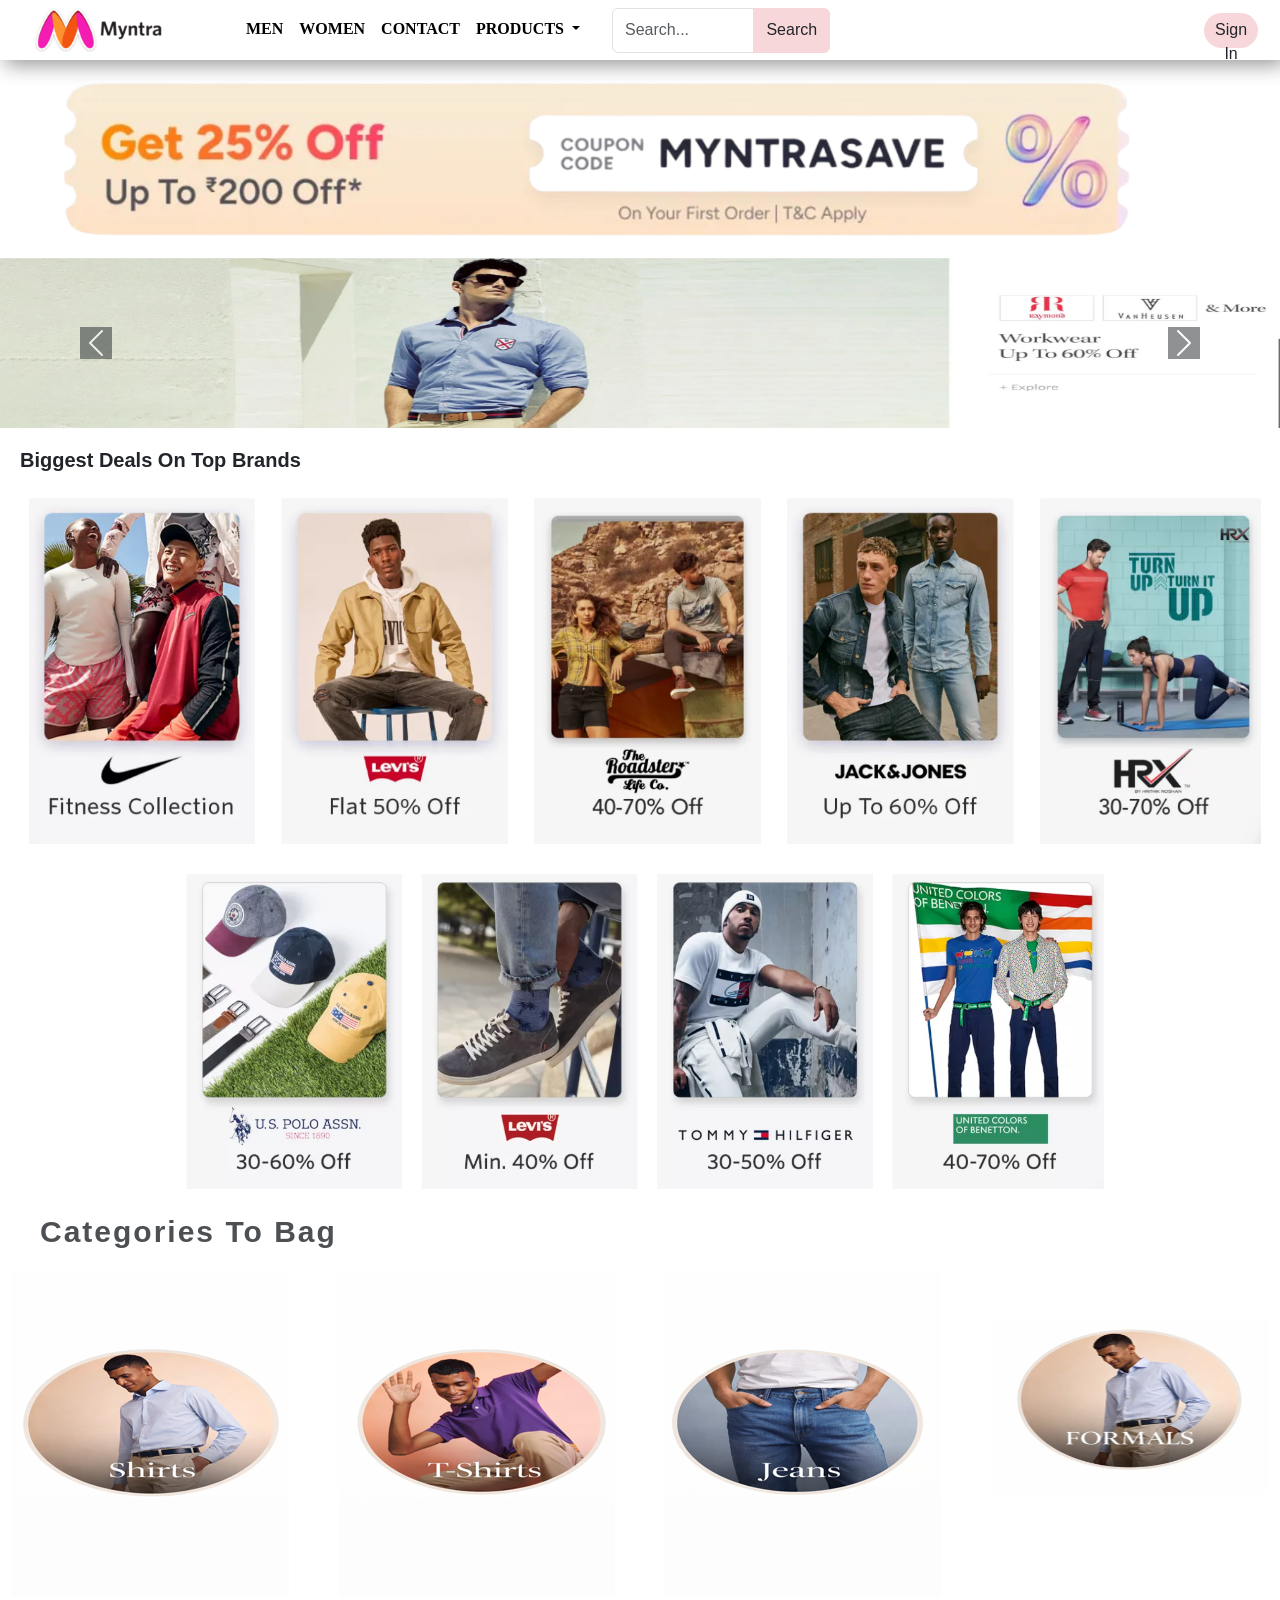
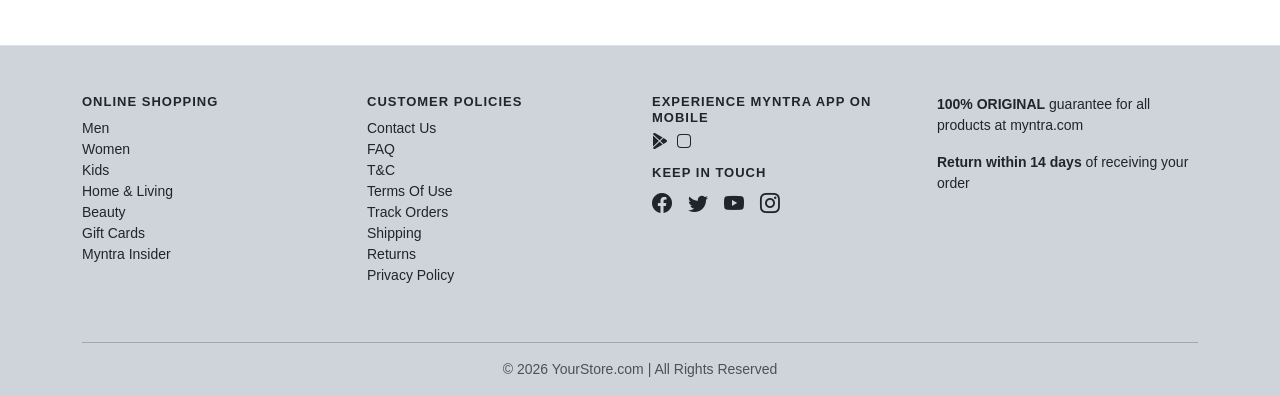
<file: Main/index.html>
<!DOCTYPE html>
<html lang="en">

<head>
    <meta charset="UTF-8">
    <meta name="viewport" content="width=device-width, initial-scale=1.0">
    <title>Myntra mens_collection</title>
    <link rel="stylesheet" href="./style.css">
    <link rel="shortcut icon" href="./src/Assets/myntra.svg" type="image/x-icon">
    <link rel="stylesheet" href="https://cdn.jsdelivr.net/npm/bootstrap-icons@1.11.3/font/bootstrap-icons.css">
    <link href="https://cdn.jsdelivr.net/npm/bootstrap@5.3.8/dist/css/bootstrap.min.css" rel="stylesheet"
        integrity="sha384-sRIl4kxILFvY47J16cr9ZwB07vP4J8+LH7qKQnuqkuIAvNWLzeN8tE5YBujZqJLB" crossorigin="anonymous">
</head>

<body>
    <nav class="navbar navbar-expand-lg navbar-dark  " id="navbar1">
        <div class="container-fluid">
            <a class="navbar-brand" href="#"><span class="text-white trend1"><img
                        src="./src/Assets/myntra logo.png"></a>

            <div class="collapse navbar-collapse" id="navbarSupportedContent">
                <ul class="navbar-nav mx-auto">
                    <li class="nav-item">
                        <a class="nav-link" href="./index.html">MEN</a>
                    </li>
                    <li class="nav-item">
                        <a class="nav-link" href="./women.html">WOMEN</a>
                    </li>
                    <li class="nav-item">
                        <a class="nav-link" href="./contact.html">CONTACT</a>
                    </li>
                    <li class="nav-item dropdown  ">
                        <a class="nav-link dropdown-toggle" href="" role="button" data-bs-toggle="dropdown"
                            aria-expanded="false">
                            PRODUCTS
                        </a>
                        <ul class="dropdown-menu">
                            <li><a class="dropdown-item" href="./shirts.html">Shirts</a></li>
                            <li><a class="dropdown-item" href="./T-shirts.html">T-shirts</a></li>
                            <li><a class="dropdown-item" href="./Pants.html">Jeans</a></li>
                            <li><a class="dropdown-item" href="./Formal.html">Formal-pants</a></li>
                        </ul>
                    </li>
                </ul>

                <div class="input-group m-4">
                    <input type="search" class="form-control" placeholder="Search..." required>
                    <button class="btn signin bg-danger-subtle text-dark">Search</button>
                </div>
            </div>
            <button type="button" class="btn bg-danger-subtle text-dark rounded-pill p-1 my-lg-0 my-2  signbtn"
                data-bs-toggle="modal" data-bs-target="#exampleModal">Sign In</button>

            <button class="navbar-toggler bg-danger-subtle " type="button" aria-controls="navbarSupportedContent"
                aria-expanded="false" data-bs-toggle="offcanvas" data-bs-target="#offcanvasRight"
                aria-controls="offcanvasRight">
                <span class="navbar-toggler-icon bg-danger-subtle"></span>
            </button>


            <!-- <button class="btn btn-primary d-lg-none" type="button" data-bs-toggle="offcanvas" data-bs-target="#offcanvasRight" aria-controls="offcanvasRight">Toggle right offcanvas</button> -->

            <div class="offcanvas offcanvas-end" tabindex="-1" id="offcanvasRight"
                aria-labelledby="offcanvasRightLabel">
                <div class="offcanvas-header">
                    <h5 class="offcanvas-title" id="offcanvasRightLabel">Menu</h5>
                    <button type="button" class="btn-close" data-bs-dismiss="offcanvas" aria-label="Close"></button>
                </div>
                <hr class="d-lg-none">
                <div class="offcanvas-body d-lg-none ">
                    <ul class="navbar-nav mx-auto">
                        <li class="nav-item">
                            <a class="nav-link" href="./index.html">MEN</a>
                        </li>
                        <li class="nav-item">
                            <a class="nav-link" href="./women.html">WOMEN</a>
                        </li>
                        <li class="nav-item">
                            <a class="nav-link" href="./contact.html">CONTACT</a>
                        </li>
                        <li class="nav-item dropdown  ">
                            <a class="nav-link dropdown-toggle" href="" role="button" data-bs-toggle="dropdown"
                                aria-expanded="false">
                                PRODUCTS
                            </a>
                            <ul class="dropdown-menu">
                                <li><a class="dropdown-item" href="./shirts.html">Shirts</a></li>
                                <li><a class="dropdown-item" href="./T-shirts.html">T-shirts</a></li>
                                <li><a class="dropdown-item" href="./Pants.html">Jeans</a></li>
                                <li><a class="dropdown-item" href="./Formal.html">Formal-pants</a></li>
                            </ul>
                        </li>
                    </ul>
                    <div class="input-group m-4">
                        <input type="search" class="form-control" placeholder="Search..." required>
                        <button class="btn signin bg-danger-subtle text-dark">Search</button>
                    </div>
                </div>
            </div>


    </nav>

    <!-- model -->

    <form action="">
        <div class="modal fade" id="exampleModal" tabindex="-1" aria-labelledby="exampleModalLabel" aria-hidden="true">
            <div class="modal-dialog modal-dialog-centered modal-dialog-scrollable">
                <div class="modal-content">
                    <div class="modal-header">
                        <h1 class="modal-title fs-5 text-dark " id="exampleModalLabel">Login Page</h1>
                        <button type="button" class="btn-close" data-bs-dismiss="modal" aria-label="Close"></button>
                    </div>
                    <div class="modal-body bg-danger-subtle">

                        <input type="text" class="form-control" placeholder="Enter Your Name" required><br>
                        <input type="email" class="form-control" placeholder="Email address" required><br>
                        <input type="password" class="form-control" placeholder="Password" required><br>
                        <input type="text" class="form-control" placeholder="Location" required><br>

                    </div>
                    <div class="modal-footer ">
                        <button type="button" class="btn bg-danger-subtle text-dark"
                            data-bs-dismiss="modal">Close</button>
                        <button type="submit" class="btn bg-danger-subtle text-dark"
                            aria-required="true">Submit</button>
                    </div>
                </div>
            </div>
        </div>
    </form>

    <!-- offer -->
    <div class="container-fluid" id="offer">
        <div class="container-fluid">
            <img src="./src/Assets/offer_img.png" alt="offers">
        </div>
    </div>

    <!-- caroursel -->

    <section id="slide">
        <div id="carouselExampleInterval " class="carousel slide " data-bs-ride="carousel">
            <div class="carousel-inner ">
                <div class="carousel-item active" data-bs-interval="2000">
                    <img src="./src/Assets/M1.png" class="d-block w-100">
                </div>
                <div class="carousel-item" data-bs-interval="2000">
                    <img src="./src/Assets/M2.png" class="d-block w-100 ">
                </div>
                <div class="carousel-item" data-bs-interval="2000">
                    <img src="./src/Assets/M3.png" class="d-block w-100">
                </div>
                <div class="carousel-item" data-bs-interval="2000">
                    <img src="./src/Assets/M4.png" class="d-block w-100">
                </div>
                <div class="carousel-item" data-bs-interval="2000">
                    <img src="./src/Assets/M5.png" class="d-block w-100">
                </div>
            </div>
            <button class="carousel-control-prev" type="button" data-bs-target="#carouselExampleInterval"
                data-bs-slide="prev">
                <span class="carousel-control-prev-icon bg-dark text-" aria-hidden="true"></span>
                <span class="visually-hidden">Previous</span>
            </button>
            <button class="carousel-control-next" type="button" data-bs-target="#carouselExampleInterval"
                data-bs-slide="next">
                <span class="carousel-control-next-icon bg-dark" aria-hidden="true"></span>
                <span class="visually-hidden">Next</span>
            </button>
        </div>
    </section>

    <div class="headline">
        <h1> <strong>Biggest Deals On Top Brands</strong></h1>
    </div>

    <!-- banner -->

    <div class="banner container-fluid">
        <div class="banner-content container-fluid">
            <img src="./src/Assets/banar1.png">
        </div>
    </div>

    <div class="banner2 container-fluid">
        <div class="banner-content container-fluid w-75">
            <img src="./src/Assets/banaer2.png">
        </div>
    </div>

    <div class="headline2">
        <h1><strong>Categories To Bag</strong></h1>
    </div>

    <div class="container-fluid">
        <div class="row  row-cols-lg-4 menbox row-cols-md-2 row-cols-2 g-5">
            <div class="col">
                <a href="./Shirts.html">
                    <img src="./src/Assets/CAs.png" alt="Category 1" class="img-fluid">
                </a>
            </div>
            <div class="col">
                <a href="./T-shirts.html">
                    <img src="./src/Assets/CAt.png" alt="Category 2" class="img-fluid">
                </a>

            </div>
            <div class="col">
                <a href="./Pants.html">
                    <img src="./src/Assets/CAj.png" alt="Category 3" class="img-fluid">
                </a>

            </div>
            <div class="col">
                <a href="./Formal.html">
                    <img src="./src/Assets/CAf.png" alt="Category 4" class="img-fluid formals mt-4 pt-4"
                        style="height: 200px; width: 280px;">
                </a>
            </div>
        </div>

    </div>

    <footer class="bg-dark-subtle pt-5 pb-3 mt-5 border-top ">
        <div class="container">

            <div class="row">

                <!-- ONLINE SHOPPING -->
                <div class="col-6 col-md-3 mb-4">
                    <h6 class="fw-bold">ONLINE SHOPPING</h6>
                    <ul class="list-unstyled small">
                        <li><a href="#" class="text-dark text-decoration-none">Men</a></li>
                        <li><a href="#" class="text-dark text-decoration-none">Women</a></li>
                        <li><a href="#" class="text-dark text-decoration-none">Kids</a></li>
                        <li><a href="#" class="text-dark text-decoration-none">Home & Living</a></li>
                        <li><a href="#" class="text-dark text-decoration-none">Beauty</a></li>
                        <li><a href="#" class="text-dark text-decoration-none">Gift Cards</a></li>
                        <li><a href="#" class="text-dark text-decoration-none">Myntra Insider</a></li>
                    </ul>
                </div>

                <!-- CUSTOMER POLICIES -->
                <div class="col-6 col-md-3 mb-4">
                    <h6 class="fw-bold">CUSTOMER POLICIES</h6>
                    <ul class="list-unstyled small">
                        <li><a href="#" class="text-dark text-decoration-none">Contact Us</a></li>
                        <li><a href="#" class="text-dark text-decoration-none">FAQ</a></li>
                        <li><a href="#" class="text-dark text-decoration-none">T&C</a></li>
                        <li><a href="#" class="text-dark text-decoration-none">Terms Of Use</a></li>
                        <li><a href="#" class="text-dark text-decoration-none">Track Orders</a></li>
                        <li><a href="#" class="text-dark text-decoration-none">Shipping</a></li>
                        <li><a href="#" class="text-dark text-decoration-none">Returns</a></li>
                        <li><a href="#" class="text-dark text-decoration-none">Privacy Policy</a></li>
                    </ul>
                </div>

                <!-- EXPERIENCE APP -->
                <div class="col-md-3 mb-4">
                    <h6 class="fw-bold">EXPERIENCE MYNTRA APP ON MOBILE</h6>

                    <div class="d-flex gap-2 mb-3">
                        <svg xmlns="http://www.w3.org/2000/svg" width="16" height="16" fill="currentColor"
                            class="bi bi-google-play" viewBox="0 0 16 16">
                            <path
                                d="M14.222 9.374c1.037-.61 1.037-2.137 0-2.748L11.528 5.04 8.32 8l3.207 2.96zm-3.595 2.116L7.583 8.68 1.03 14.73c.201 1.029 1.36 1.61 2.303 1.055zM1 13.396V2.603L6.846 8zM1.03 1.27l6.553 6.05 3.044-2.81L3.333.215C2.39-.341 1.231.24 1.03 1.27" />
                        </svg>
                        <svg xmlns="http://www.w3.org/2000/svg" width="16" height="16" fill="currentColor"
                            class="bi bi-app" viewBox="0 0 16 16">
                            <path
                                d="M11 2a3 3 0 0 1 3 3v6a3 3 0 0 1-3 3H5a3 3 0 0 1-3-3V5a3 3 0 0 1 3-3zM5 1a4 4 0 0 0-4 4v6a4 4 0 0 0 4 4h6a4 4 0 0 0 4-4V5a4 4 0 0 0-4-4z" />
                        </svg>
                    </div>

                    <h6 class="fw-bold mt-3">KEEP IN TOUCH</h6>

                    <div class="d-flex gap-3 fs-5">
                        <i class="bi bi-facebook"></i>
                        <i class="bi bi-twitter"></i>
                        <i class="bi bi-youtube"></i>
                        <i class="bi bi-instagram"></i>
                    </div>

                </div>

                <!-- GUARANTEE -->
                <div class="col-md-3 mb-4">

                    <p class="small">
                        <strong>100% ORIGINAL</strong> guarantee for all products at myntra.com
                    </p>

                    <p class="small">
                        <strong>Return within 14 days</strong> of receiving your order
                    </p>

                </div>

            </div>

            <hr>

            <div class="text-center small text-muted">
                © 2026 YourStore.com | All Rights Reserved
            </div>

        </div>
    </footer>



    <script src="https://cdn.jsdelivr.net/npm/@popperjs/core@2.11.8/dist/umd/popper.min.js"
        integrity="sha384-I7E8VVD/ismYTF4hNIPjVp/Zjvgyol6VFvRkX/vR+Vc4jQkC+hVqc2pM8ODewa9r"
        crossorigin="anonymous"></script>
    <script src="https://cdn.jsdelivr.net/npm/bootstrap@5.3.8/dist/js/bootstrap.min.js"
        integrity="sha384-G/EV+4j2dNv+tEPo3++6LCgdCROaejBqfUeNjuKAiuXbjrxilcCdDz6ZAVfHWe1Y"
        crossorigin="anonymous"></script>
</body>

</html>
</file>
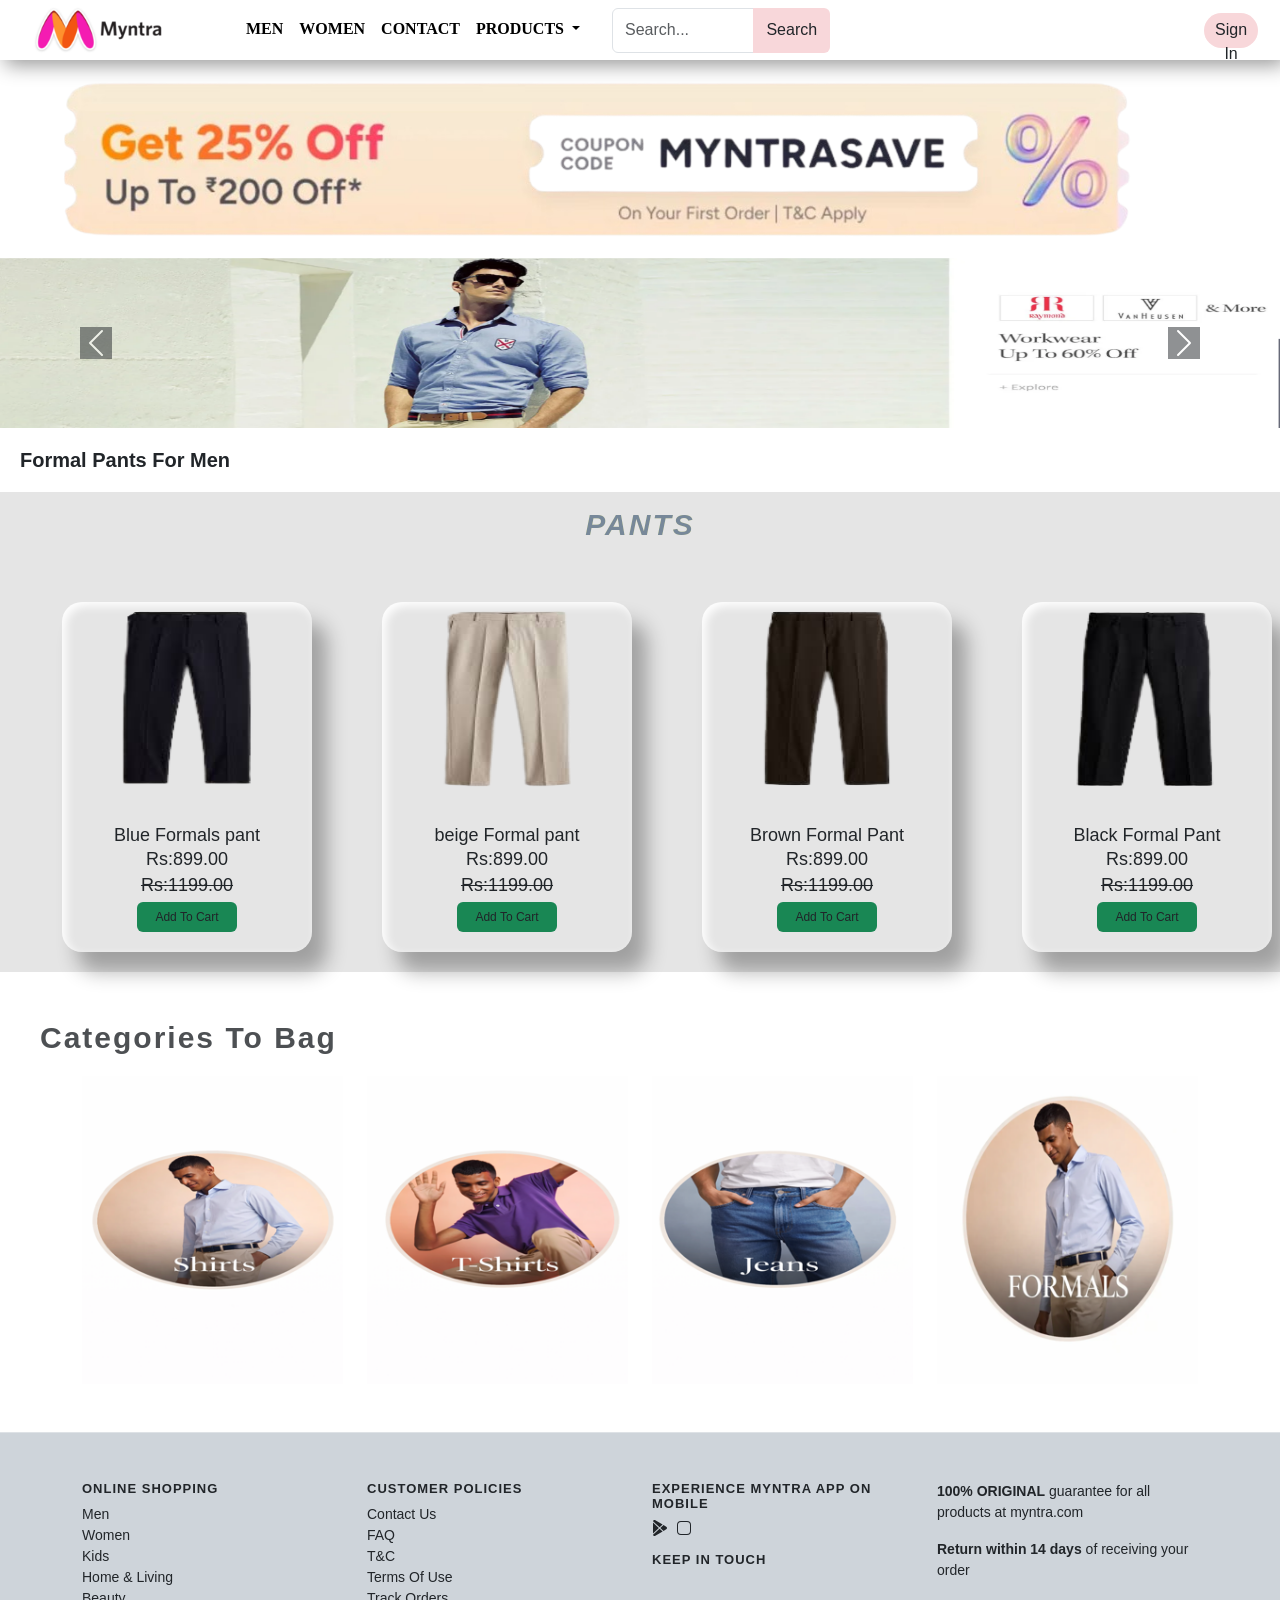
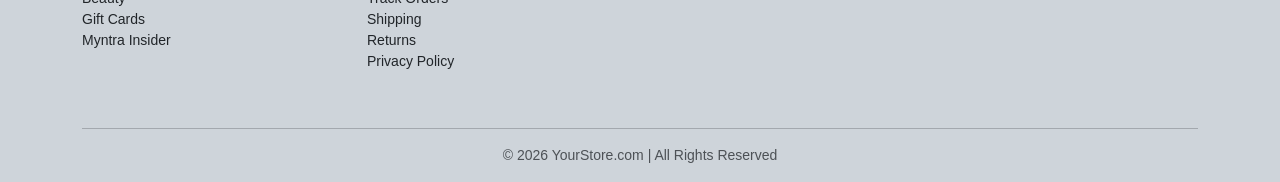
<file: Main/Formal.html>
<!DOCTYPE html>
<html lang="en">

<head>
    <meta charset="UTF-8">
    <meta name="viewport" content="width=device-width, initial-scale=1.0">
    <title>Men Formal</title>
    <link href="https://cdn.jsdelivr.net/npm/bootstrap@5.3.8/dist/css/bootstrap.min.css" rel="stylesheet"
        integrity="sha384-sRIl4kxILFvY47J16cr9ZwB07vP4J8+LH7qKQnuqkuIAvNWLzeN8tE5YBujZqJLB" crossorigin="anonymous">
    <link rel="shortcut icon" href="./src/Assets/myntra.svg" type="image/x-icon">
    <link rel="stylesheet" href="./style.css">
</head>

<body>
    <nav class="navbar navbar-expand-lg navbar-dark  " id="navbar1">
        <div class="container-fluid">
            <a class="navbar-brand" href="#"><span class="text-white trend1"><img
                        src="./src/Assets/myntra logo.png"></a>

            <div class="collapse navbar-collapse" id="navbarSupportedContent">
                <ul class="navbar-nav mx-auto">
                    <li class="nav-item">
                        <a class="nav-link" href="./index.html">MEN</a>
                    </li>
                    <li class="nav-item">
                        <a class="nav-link" href="./women.html">WOMEN</a>
                    </li>
                    <li class="nav-item">
                        <a class="nav-link" href="./contact.html">CONTACT</a>
                    </li>
                    <li class="nav-item dropdown  ">
                        <a class="nav-link dropdown-toggle" href="" role="button" data-bs-toggle="dropdown"
                            aria-expanded="false">
                            PRODUCTS
                        </a>
                        <ul class="dropdown-menu">
                            <li><a class="dropdown-item" href="./shirts.html">Shirts</a></li>
                            <li><a class="dropdown-item" href="./T-shirts.html">T-shirts</a></li>
                            <li><a class="dropdown-item" href="./Pants.html">Jeans</a></li>
                            <li><a class="dropdown-item" href="./Formal.html">Formal-pants</a></li>
                        </ul>
                    </li>
                </ul>

                <div class="input-group m-4">
                    <input type="search" class="form-control" placeholder="Search..." required>
                    <button class="btn signin bg-danger-subtle text-dark">Search</button>
                </div>
            </div>
            <button type="button" class="btn bg-danger-subtle text-dark rounded-pill p-1 my-lg-0 my-2  signbtn"
                data-bs-toggle="modal" data-bs-target="#exampleModal">Sign In</button>

            <button class="navbar-toggler bg-danger-subtle " type="button" aria-controls="navbarSupportedContent"
                aria-expanded="false" data-bs-toggle="offcanvas" data-bs-target="#offcanvasRight"
                aria-controls="offcanvasRight">
                <span class="navbar-toggler-icon bg-danger-subtle"></span>
            </button>


            <!-- <button class="btn btn-primary d-lg-none" type="button" data-bs-toggle="offcanvas" data-bs-target="#offcanvasRight" aria-controls="offcanvasRight">Toggle right offcanvas</button> -->

            <div class="offcanvas offcanvas-end" tabindex="-1" id="offcanvasRight"
                aria-labelledby="offcanvasRightLabel">
                <div class="offcanvas-header">
                    <h5 class="offcanvas-title" id="offcanvasRightLabel">Menu</h5>
                    <button type="button" class="btn-close" data-bs-dismiss="offcanvas" aria-label="Close"></button>
                </div>
                <hr class="d-lg-none">
                <div class="offcanvas-body d-lg-none ">
                    <ul class="navbar-nav mx-auto">
                        <li class="nav-item">
                            <a class="nav-link" href="./index.html">MEN</a>
                        </li>
                        <li class="nav-item">
                            <a class="nav-link" href="./women.html">WOMEN</a>
                        </li>
                        <li class="nav-item">
                            <a class="nav-link" href="./contact.html">CONTACT</a>
                        </li>
                        <li class="nav-item dropdown  ">
                            <a class="nav-link dropdown-toggle" href="" role="button" data-bs-toggle="dropdown"
                                aria-expanded="false">
                                PRODUCTS
                            </a>
                            <ul class="dropdown-menu">
                                <li><a class="dropdown-item" href="./shirts.html">Shirts</a></li>
                                <li><a class="dropdown-item" href="./T-shirts.html">T-shirts</a></li>
                                <li><a class="dropdown-item" href="./Pants.html">Jeans</a></li>
                                <li><a class="dropdown-item" href="./Formal.html">Formal-pants</a></li>
                            </ul>
                        </li>
                    </ul>
                    <div class="input-group m-4">
                        <input type="search" class="form-control" placeholder="Search..." required>
                        <button class="btn signin bg-danger-subtle text-dark">Search</button>
                    </div>
                </div>
            </div>
    </nav>


    <!-- model -->

    <form action="">
        <div class="modal fade" id="exampleModal" tabindex="-1" aria-labelledby="exampleModalLabel" aria-hidden="true">
            <div class="modal-dialog modal-dialog-centered modal-dialog-scrollable">
                <div class="modal-content">
                    <div class="modal-header">
                        <h1 class="modal-title fs-5 text-dark " id="exampleModalLabel">Login Page</h1>
                        <button type="button" class="btn-close" data-bs-dismiss="modal" aria-label="Close"></button>
                    </div>
                    <div class="modal-body bg-danger-subtle">

                        <input type="text" class="form-control" placeholder="Enter Your Name" required><br>
                        <input type="email" class="form-control" placeholder="Email address" required><br>
                        <input type="password" class="form-control" placeholder="Password" required><br>
                        <input type="text" class="form-control" placeholder="Location" required><br>

                    </div>
                    <div class="modal-footer ">
                        <button type="button" class="btn bg-danger-subtle text-dark"
                            data-bs-dismiss="modal">Close</button>
                        <button type="submit" class="btn bg-danger-subtle text-dark"
                            aria-required="true">Submit</button>
                    </div>
                </div>
            </div>
        </div>
    </form>

    <!-- offer -->
    <div class="container-fluid" id="offer">
        <div class="container-fluid">
            <img src="./src/Assets/offer_img.png" alt="offers">
        </div>
    </div>

    <!-- caroursel -->

    <section id="slide">
        <div id="carouselExampleInterval" class="carousel slide " data-bs-ride="carousel">
            <div class="carousel-inner ">
                <div class="carousel-item active" data-bs-interval="2000">
                    <img src="./src/Assets/M1.png" class="d-block w-100">
                </div>
                <div class="carousel-item" data-bs-interval="2000">
                    <img src="./src/Assets/M2.png" class="d-block w-100 ">
                </div>
                <div class="carousel-item" data-bs-interval="2000">
                    <img src="./src/Assets/M3.png" class="d-block w-100">
                </div>
                <div class="carousel-item" data-bs-interval="2000">
                    <img src="./src/Assets/M4.png" class="d-block w-100">
                </div>
                <div class="carousel-item" data-bs-interval="2000">
                    <img src="./src/Assets/M5.png" class="d-block w-100">
                </div>
            </div>
            <button class="carousel-control-prev" type="button" data-bs-target="#carouselExampleInterval"
                data-bs-slide="prev">
                <span class="carousel-control-prev-icon bg-dark text-" aria-hidden="true"></span>
                <span class="visually-hidden">Previous</span>
            </button>
            <button class="carousel-control-next" type="button" data-bs-target="#carouselExampleInterval"
                data-bs-slide="next">
                <span class="carousel-control-next-icon bg-dark" aria-hidden="true"></span>
                <span class="visually-hidden">Next</span>
            </button>
        </div>
    </section>

    <div class="headline">
        <h1> <strong>Formal Pants For Men</strong></h1>
    </div>
    <!-- products -->

    <section id="products">
        <div class="container-fluid me-5">
            <!-- <h2 class="text-center ">Products</h2> -->
            <div class="container shirtline">
                <h4 class=""><i>PANTS</i></h4>
            </div>

            <div class="row  mb-5 mt-4 row-cols-lg-4 row-cols-md-2  row-cols-2">
                <div class="col">
                    <div class="card">
                        <img src="./src/image/imgfp01.png" class="card-img-top">
                        <div class="card-body text-center mb-3">
                            <h5 class="card-title">Blue Formals pant</h5>
                            <h5>Rs:899.00</h5>
                            <p class="text-decoration-line-through">Rs:1199.00</p>
                            <a href="#" class="btn bg-success cartbtn">Add To Cart</a>
                        </div>
                    </div>
                </div>
                <div class="col">
                    <div class="card">
                        <img src="./src/image/imgfp02.png" class="card-img-top">
                        <div class="card-body text-center mb-3">
                            <h5 class="card-title">beige Formal pant</h5>
                            <h5>Rs:899.00</h5>
                            <p class="text-decoration-line-through">Rs:1199.00</p>
                            <a href="#" class="btn bg-success cartbtn">Add To Cart</a>
                        </div>
                    </div>
                </div>
                <div class="col">
                    <div class="card">
                        <img src="./src/image/imgfp03.png" class="card-img-top">
                        <div class="card-body text-center mb-3">
                            <h5 class="card-title">Brown Formal Pant</h5>
                            <h5>Rs:899.00</h5>
                            <p class="text-decoration-line-through">Rs:1199.00</p>
                            <a href="#" class="btn bg-success cartbtn">Add To Cart</a>
                        </div>
                    </div>
                </div>
                <div class="col">
                    <div class="card">
                        <img src="./src/image/imgfp04.png" class="card-img-top">
                        <div class="card-body text-center mb-3">
                            <h5 class="card-title">Black Formal Pant</h5>
                            <h5>Rs:899.00</h5>
                            <p class="text-decoration-line-through">Rs:1199.00</p>
                            <a href="#" class="btn bg-success cartbtn">Add To Cart</a>
                        </div>
                    </div>
                </div>
            </div>
        </div>
    </section>

    <div class="headline2">
        <h1><strong>Categories To Bag</strong></h1>
    </div>

    <div class="container">
        <div class="row row-cols-lg-4 row-cols-md-2 row-cols-sm-1 g-4">
            <div class="col">
                <a href="./Shirts.html">
                    <img src="./src/Assets/CAs.png" alt="Category 1" class="img-fluid">
                </a>
            </div>
            <div class="col">
                <a href="./T-shirts.html">
                    <img src="./src/Assets/CAt.png" alt="Category 2" class="img-fluid">
                </a>

            </div>
            <div class="col">
                <a href="./Pants.html">
                    <img src="./src/Assets/CAj.png" alt="Category 3" class="img-fluid">
                </a>

            </div>
            <div class="col">
                <a href="./Formal.html">
                    <img src="./src/Assets/CAf.png" alt="Category 3" class="img-fluid">
                </a>
            </div>
        </div>

    </div>


    <footer class="bg-dark-subtle pt-5 pb-3 mt-5 border-top ">
        <div class="container">

            <div class="row">

                <!-- ONLINE SHOPPING -->
                <div class="col-6 col-md-3 mb-4">
                    <h6 class="fw-bold">ONLINE SHOPPING</h6>
                    <ul class="list-unstyled small">
                        <li><a href="#" class="text-dark text-decoration-none">Men</a></li>
                        <li><a href="#" class="text-dark text-decoration-none">Women</a></li>
                        <li><a href="#" class="text-dark text-decoration-none">Kids</a></li>
                        <li><a href="#" class="text-dark text-decoration-none">Home & Living</a></li>
                        <li><a href="#" class="text-dark text-decoration-none">Beauty</a></li>
                        <li><a href="#" class="text-dark text-decoration-none">Gift Cards</a></li>
                        <li><a href="#" class="text-dark text-decoration-none">Myntra Insider</a></li>
                    </ul>
                </div>

                <!-- CUSTOMER POLICIES -->
                <div class="col-6 col-md-3 mb-4">
                    <h6 class="fw-bold">CUSTOMER POLICIES</h6>
                    <ul class="list-unstyled small">
                        <li><a href="#" class="text-dark text-decoration-none">Contact Us</a></li>
                        <li><a href="#" class="text-dark text-decoration-none">FAQ</a></li>
                        <li><a href="#" class="text-dark text-decoration-none">T&C</a></li>
                        <li><a href="#" class="text-dark text-decoration-none">Terms Of Use</a></li>
                        <li><a href="#" class="text-dark text-decoration-none">Track Orders</a></li>
                        <li><a href="#" class="text-dark text-decoration-none">Shipping</a></li>
                        <li><a href="#" class="text-dark text-decoration-none">Returns</a></li>
                        <li><a href="#" class="text-dark text-decoration-none">Privacy Policy</a></li>
                    </ul>
                </div>

                <!-- EXPERIENCE APP -->
                <div class="col-md-3 mb-4">
                    <h6 class="fw-bold">EXPERIENCE MYNTRA APP ON MOBILE</h6>

                    <div class="d-flex gap-2 mb-3">
                        <svg xmlns="http://www.w3.org/2000/svg" width="16" height="16" fill="currentColor"
                            class="bi bi-google-play" viewBox="0 0 16 16">
                            <path
                                d="M14.222 9.374c1.037-.61 1.037-2.137 0-2.748L11.528 5.04 8.32 8l3.207 2.96zm-3.595 2.116L7.583 8.68 1.03 14.73c.201 1.029 1.36 1.61 2.303 1.055zM1 13.396V2.603L6.846 8zM1.03 1.27l6.553 6.05 3.044-2.81L3.333.215C2.39-.341 1.231.24 1.03 1.27" />
                        </svg>
                        <svg xmlns="http://www.w3.org/2000/svg" width="16" height="16" fill="currentColor"
                            class="bi bi-app" viewBox="0 0 16 16">
                            <path
                                d="M11 2a3 3 0 0 1 3 3v6a3 3 0 0 1-3 3H5a3 3 0 0 1-3-3V5a3 3 0 0 1 3-3zM5 1a4 4 0 0 0-4 4v6a4 4 0 0 0 4 4h6a4 4 0 0 0 4-4V5a4 4 0 0 0-4-4z" />
                        </svg>
                    </div>

                    <h6 class="fw-bold mt-3">KEEP IN TOUCH</h6>

                    <div class="d-flex gap-3 fs-5">
                        <i class="bi bi-facebook"></i>
                        <i class="bi bi-twitter"></i>
                        <i class="bi bi-youtube"></i>
                        <i class="bi bi-instagram"></i>
                    </div>

                </div>

                <!-- GUARANTEE -->
                <div class="col-md-3 mb-4">

                    <p class="small">
                        <strong>100% ORIGINAL</strong> guarantee for all products at myntra.com
                    </p>

                    <p class="small">
                        <strong>Return within 14 days</strong> of receiving your order
                    </p>

                </div>

            </div>

            <hr>

            <div class="text-center small text-muted">
                © 2026 YourStore.com | All Rights Reserved
            </div>

        </div>
    </footer>


    <script src="https://cdn.jsdelivr.net/npm/@popperjs/core@2.11.8/dist/umd/popper.min.js"
        integrity="sha384-I7E8VVD/ismYTF4hNIPjVp/Zjvgyol6VFvRkX/vR+Vc4jQkC+hVqc2pM8ODewa9r"
        crossorigin="anonymous"></script>
    <script src="https://cdn.jsdelivr.net/npm/bootstrap@5.3.8/dist/js/bootstrap.min.js"
        integrity="sha384-G/EV+4j2dNv+tEPo3++6LCgdCROaejBqfUeNjuKAiuXbjrxilcCdDz6ZAVfHWe1Y"
        crossorigin="anonymous"></script>
</body>

</html>
</file>
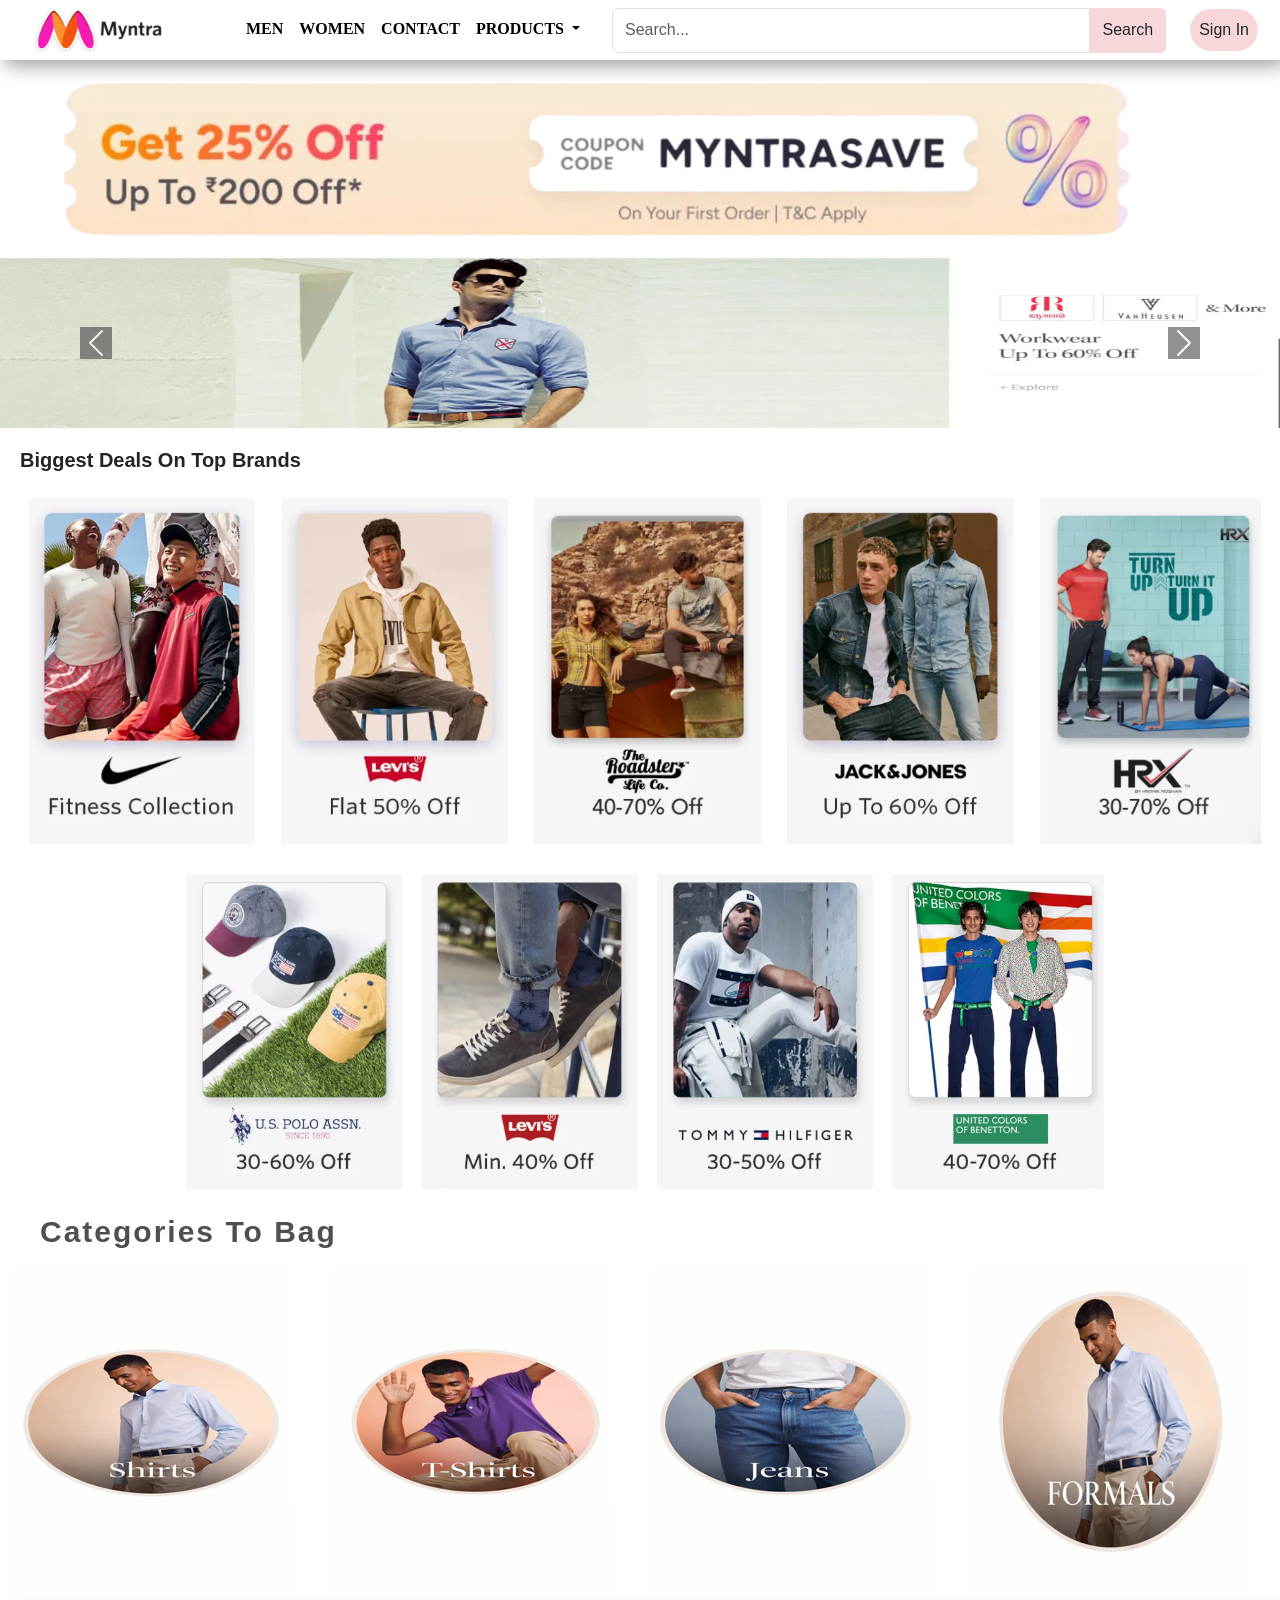
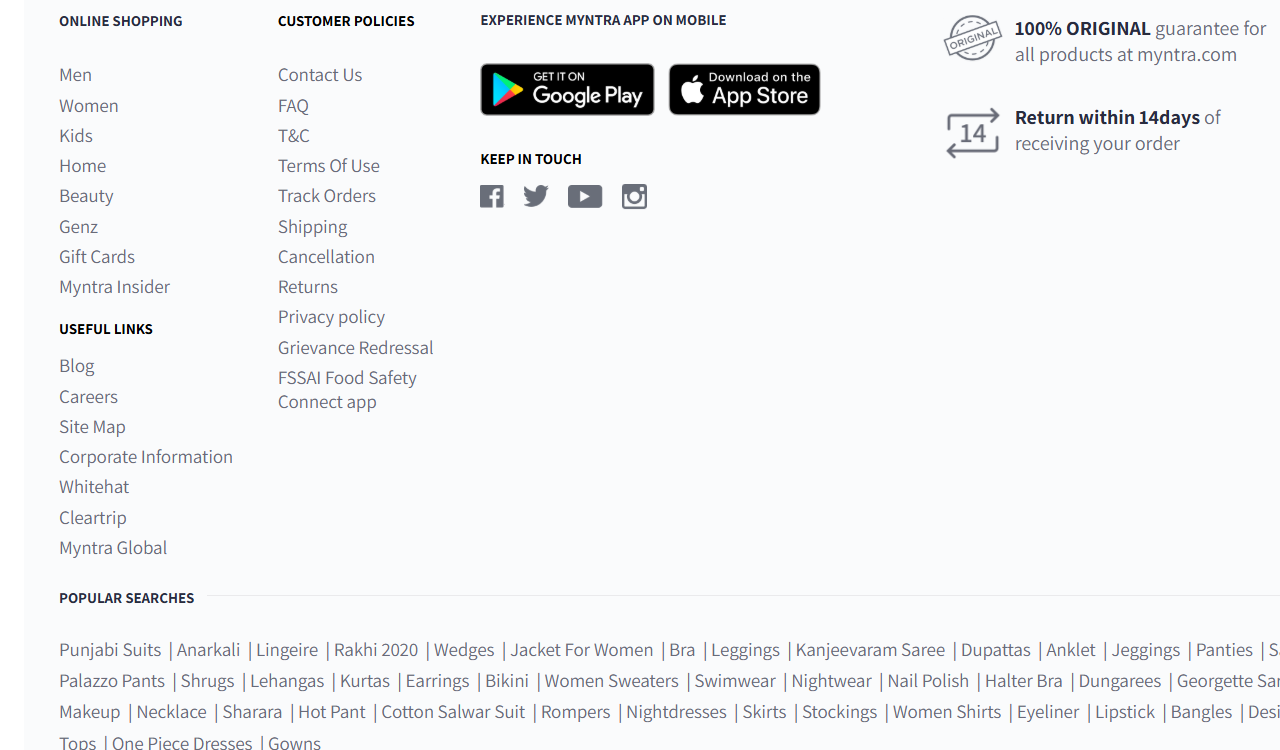
<file: Main/men.html>
<!DOCTYPE html>
<html lang="en">

<head>
    <meta charset="UTF-8">
    <meta name="viewport" content="width=device-width, initial-scale=1.0">
    <title>Myntra mens_collection</title>
    <link rel="stylesheet" href="./style.css">
    <link href="https://cdn.jsdelivr.net/npm/bootstrap@5.3.8/dist/css/bootstrap.min.css" rel="stylesheet"
        integrity="sha384-sRIl4kxILFvY47J16cr9ZwB07vP4J8+LH7qKQnuqkuIAvNWLzeN8tE5YBujZqJLB" crossorigin="anonymous">
</head>

<body>
    <nav class="navbar navbar-expand-lg navbar-dark  " id="navbar1">
        <div class="container-fluid">
            <a class="navbar-brand" href="#"><span class="text-white trend1"><img src="./src/Assets/myntra logo.png"></a>
            <button class="navbar-toggler bg-danger-subtle " type="button" data-bs-toggle="collapse" data-bs-target="#navbarSupportedContent"
                aria-controls="navbarSupportedContent" aria-expanded="false">
                <span class="navbar-toggler-icon bg-danger-subtle"></span>
            </button>
            <div class="collapse navbar-collapse" id="navbarSupportedContent">
                <ul class="navbar-nav mx-auto">
                    <li class="nav-item">
                        <a class="nav-link" href="./men.html">MEN</a>
                    </li>
                    <li class="nav-item">
                        <a class="nav-link" href="./women.html">WOMEN</a>
                    </li>
                    <li class="nav-item">
                        <a class="nav-link" href="./contact.html">CONTACT</a>
                    </li>
                    <li class="nav-item dropdown ">
                        <a class="nav-link dropdown-toggle" href="" role="button" data-bs-toggle="dropdown"
                            aria-expanded="false">
                            PRODUCTS
                        </a>
                        <ul class="dropdown-menu bg-white">
                            <li><a class="dropdown-item" href="./shirts.html">Shirts</a></li>
                            <li><a class="dropdown-item" href="./T-shirts.html">T-shirts</a></li>
                            <li><a class="dropdown-item" href="./Pants.html">Jeans</a></li>
                            <li><a class="dropdown-item" href="./Formal.html">Formal-pants</a></li>
                        </ul>
                    </li>
                </ul>
    
                <div class="input-group m-4">
                <input type="search" class="form-control" placeholder="Search..." required>
                <button class="btn signin bg-danger-subtle text-dark">Search</button>
                </div>
            </div>
            <button type="button" class="btn bg-danger-subtle text-dark rounded-pill p-2 my-lg-0 my-2" data-bs-toggle="modal"
                data-bs-target="#exampleModal">Sign In</button>
            
    </nav>

    <!-- model -->

        <form action="">
            <div class="modal fade" id="exampleModal" tabindex="-1" aria-labelledby="exampleModalLabel" aria-hidden="true">
                <div class="modal-dialog modal-dialog-centered modal-dialog-scrollable">
                    <div class="modal-content">
                        <div class="modal-header">
                            <h1 class="modal-title fs-5 text-dark " id="exampleModalLabel">Login Page</h1>
                            <button type="button" class="btn-close" data-bs-dismiss="modal" aria-label="Close"></button>
                        </div>
                        <div class="modal-body bg-danger-subtle">
        
                            <input type="text" class="form-control" placeholder="Enter Your Name" required><br>
                            <input type="email" class="form-control" placeholder="Email address" required><br>
                            <input type="password" class="form-control" placeholder="Password" required><br>
                            <input type="text" class="form-control" placeholder="Location" required><br>
        
                        </div>
                        <div class="modal-footer ">
                            <button type="button" class="btn bg-danger-subtle text-dark" data-bs-dismiss="modal">Close</button>
                            <button type="submit" class="btn bg-danger-subtle text-dark" aria-required="true">Submit</button>
                        </div>
                    </div>
                </div>
            </div>
        </form>
    
    <!-- offer -->
    <div class="container-fluid" id="offer">
        <div class="container-fluid">
            <img src="./src/Assets/offer_img.png" alt="offers">
        </div>
    </div>
    
    <!-- caroursel -->
    
    <section id="slide">
        <div id="carouselExampleInterval" class="carousel slide " data-bs-ride="carousel">
            <div class="carousel-inner ">
                <div class="carousel-item active" data-bs-interval="2000">
                    <img src="./src/Assets/M1.png" class="d-block w-100">
                </div>
                <div class="carousel-item" data-bs-interval="2000">
                    <img src="./src/Assets/M2.png" class="d-block w-100 ">
                </div>
                <div class="carousel-item" data-bs-interval="2000">
                    <img src="./src/Assets/M3.png" class="d-block w-100">
                </div>
                <div class="carousel-item" data-bs-interval="2000">
                    <img src="./src/Assets/M4.png" class="d-block w-100">
                </div>
                <div class="carousel-item" data-bs-interval="2000">
                    <img src="./src/Assets/M5.png" class="d-block w-100">
                </div>
            </div>
            <button class="carousel-control-prev" type="button" data-bs-target="#carouselExampleInterval"
                data-bs-slide="prev">
                <span class="carousel-control-prev-icon bg-dark text-" aria-hidden="true"></span>
                <span class="visually-hidden">Previous</span>
            </button>
            <button class="carousel-control-next" type="button" data-bs-target="#carouselExampleInterval"
                data-bs-slide="next">
                <span class="carousel-control-next-icon bg-dark" aria-hidden="true"></span>
                <span class="visually-hidden">Next</span>
            </button>
        </div>
    </section>

    <div class="headline">
        <h1> <strong>Biggest Deals On Top Brands</strong></h1>
    </div>

    <!-- banner -->
    
    <div class="banner container-fluid">
        <div class="banner-content container-fluid">
            <img src="./src/Assets/banar1.png">
        </div>
    </div>

    <div class="banner2 container-fluid">
        <div class="banner-content container-fluid w-75">
            <img src="./src/Assets/banaer2.png">
        </div>
    </div>

    <div class="headline2">
        <h1><strong>Categories To Bag</strong></h1>
    </div>

    <div class="container-fluid">
        <div class="row row-cols-lg-4 row-cols-md-2 row-cols-sm-1 g-4">
            <div class="col">
                <a href="./Shirts.html">
                    <img src="./src/Assets/CAs.png" alt="Category 1" class="img-fluid">
                </a>
            </div>
            <div class="col">
                <a href="./T-shirts.html">
                    <img src="./src/Assets/CAt.png" alt="Category 2" class="img-fluid">
                </a>
    
            </div>
            <div class="col">
                <a href="./Pants.html">
                    <img src="./src/Assets/CAj.png" alt="Category 3" class="img-fluid">
                </a>
    
            </div>
            <div class="col">
                <a href="./Formal.html">
                    <img src="./src/Assets/CAf.png" alt="Category 3" class="img-fluid">
                </a>
            </div>
        </div>
    
    </div>

<footer>
    <div class="footer container-fluid">
        <div class="footer-content container-fluid">
            <img src="./src/Assets/footer.png" alt="footer">
        </div>
    </div>
</footer>



    <script src="https://cdn.jsdelivr.net/npm/bootstrap@5.3.8/dist/js/bootstrap.bundle.min.js"
        integrity="sha384-FKyoEForCGlyvwx9Hj09JcYn3nv7wiPVlz7YYwJrWVcXK/BmnVDxM+D2scQbITxI"
        crossorigin="anonymous"></script>
</body>

</html>
</file>
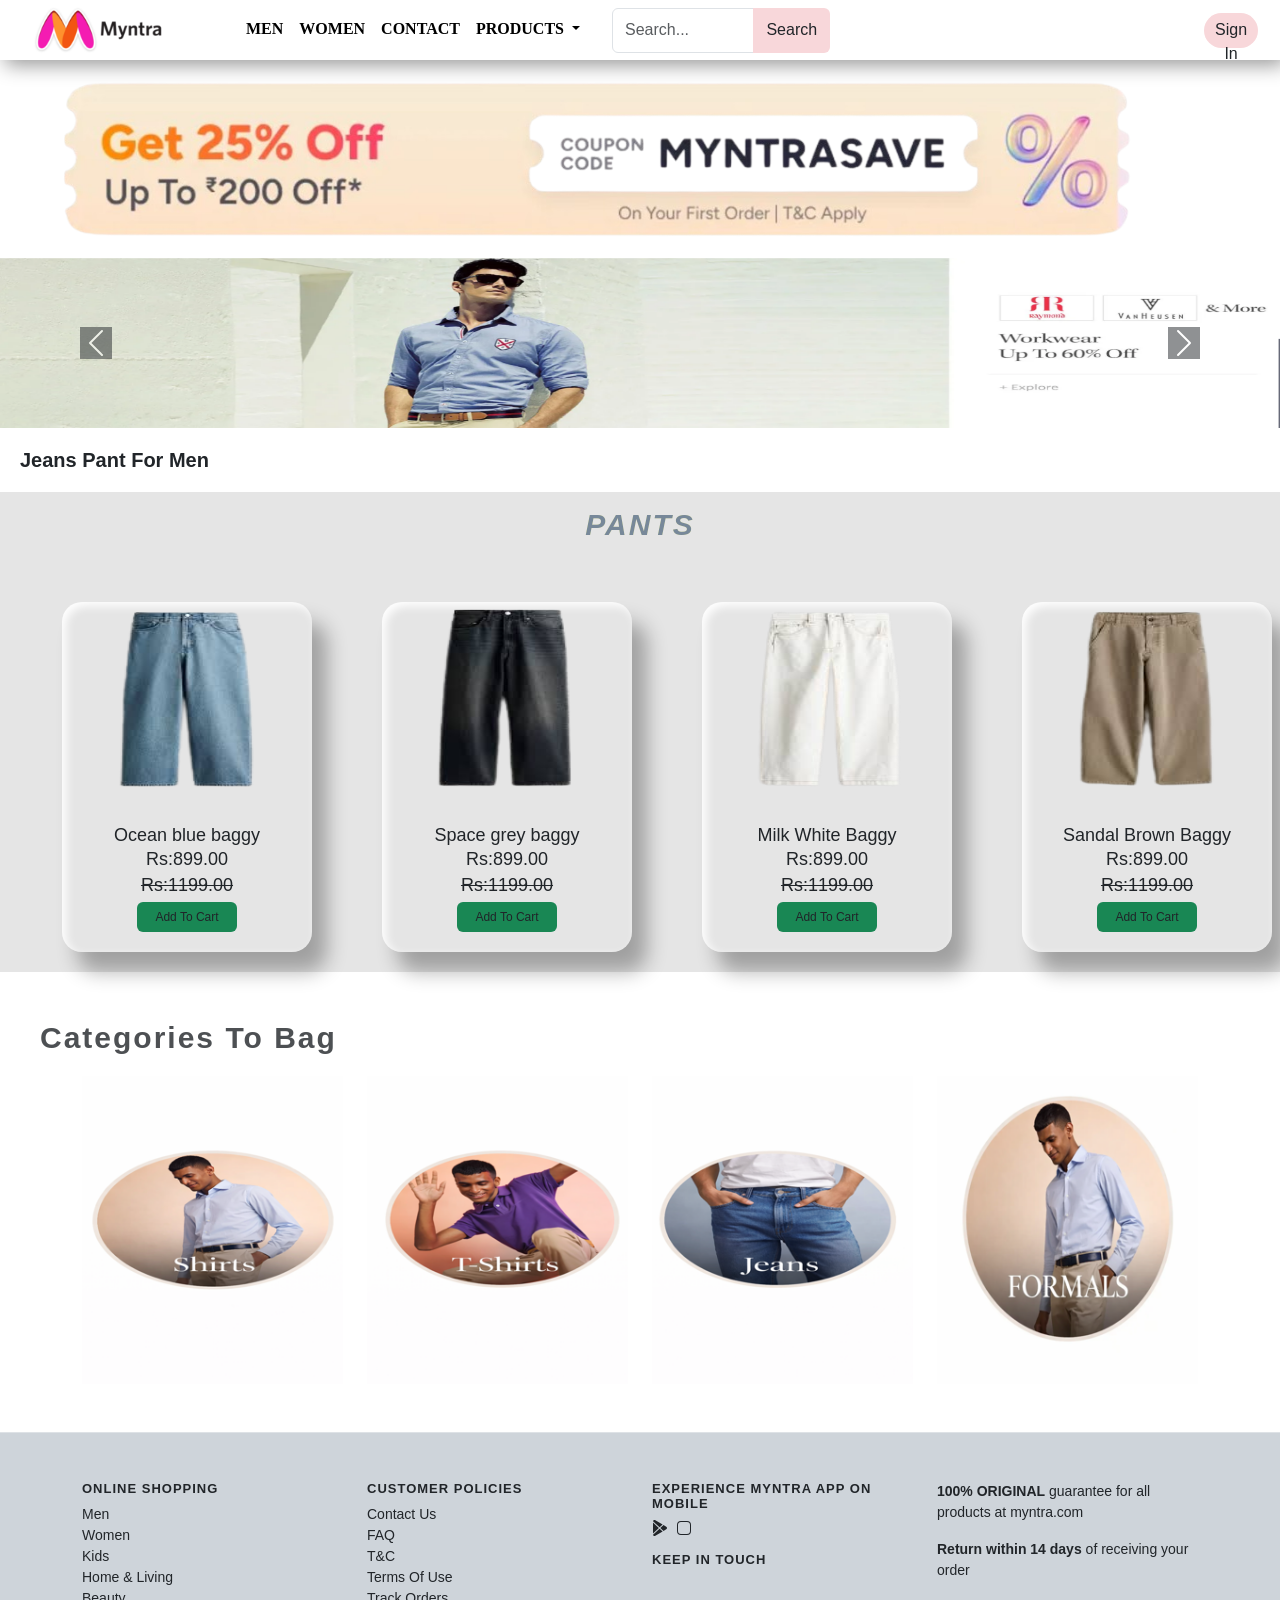
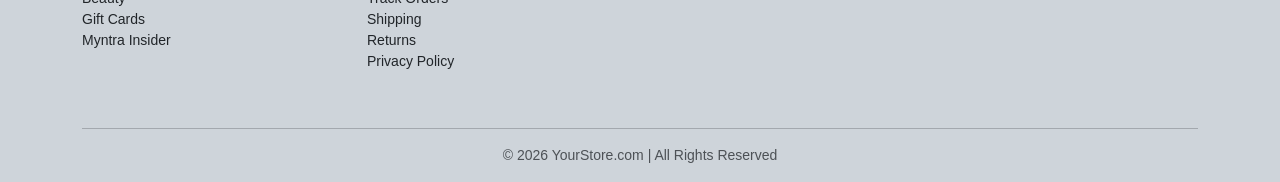
<file: Main/Pants.html>
<!DOCTYPE html>
<html lang="en">

<head>
    <meta charset="UTF-8">
    <meta name="viewport" content="width=device-width, initial-scale=1.0">
    <title>Men Jeans</title>
    <link href="https://cdn.jsdelivr.net/npm/bootstrap@5.3.8/dist/css/bootstrap.min.css" rel="stylesheet"
        integrity="sha384-sRIl4kxILFvY47J16cr9ZwB07vP4J8+LH7qKQnuqkuIAvNWLzeN8tE5YBujZqJLB" crossorigin="anonymous">
    <link rel="shortcut icon" href="./src/Assets/myntra.svg" type="image/x-icon">
    <link rel="stylesheet" href="./style.css">
</head>

<body>

    <nav class="navbar navbar-expand-lg navbar-dark  " id="navbar1">
        <div class="container-fluid">
            <a class="navbar-brand" href="#"><span class="text-white trend1"><img
                        src="./src/Assets/myntra logo.png"></a>

            <div class="collapse navbar-collapse" id="navbarSupportedContent">
                <ul class="navbar-nav mx-auto">
                    <li class="nav-item">
                        <a class="nav-link" href="./index.html">MEN</a>
                    </li>
                    <li class="nav-item">
                        <a class="nav-link" href="./women.html">WOMEN</a>
                    </li>
                    <li class="nav-item">
                        <a class="nav-link" href="./contact.html">CONTACT</a>
                    </li>
                    <li class="nav-item dropdown  ">
                        <a class="nav-link dropdown-toggle" href="" role="button" data-bs-toggle="dropdown"
                            aria-expanded="false">
                            PRODUCTS
                        </a>
                        <ul class="dropdown-menu">
                            <li><a class="dropdown-item" href="./shirts.html">Shirts</a></li>
                            <li><a class="dropdown-item" href="./T-shirts.html">T-shirts</a></li>
                            <li><a class="dropdown-item" href="./Pants.html">Jeans</a></li>
                            <li><a class="dropdown-item" href="./Formal.html">Formal-pants</a></li>
                        </ul>
                    </li>
                </ul>

                <div class="input-group m-4">
                    <input type="search" class="form-control" placeholder="Search..." required>
                    <button class="btn signin bg-danger-subtle text-dark">Search</button>
                </div>
            </div>
            <button type="button" class="btn bg-danger-subtle text-dark rounded-pill p-1 my-lg-0 my-2  signbtn"
                data-bs-toggle="modal" data-bs-target="#exampleModal">Sign In</button>

            <button class="navbar-toggler bg-danger-subtle " type="button" aria-controls="navbarSupportedContent"
                aria-expanded="false" data-bs-toggle="offcanvas" data-bs-target="#offcanvasRight"
                aria-controls="offcanvasRight">
                <span class="navbar-toggler-icon bg-danger-subtle"></span>
            </button>


            <!-- <button class="btn btn-primary d-lg-none" type="button" data-bs-toggle="offcanvas" data-bs-target="#offcanvasRight" aria-controls="offcanvasRight">Toggle right offcanvas</button> -->

            <div class="offcanvas offcanvas-end" tabindex="-1" id="offcanvasRight"
                aria-labelledby="offcanvasRightLabel">
                <div class="offcanvas-header">
                    <h5 class="offcanvas-title" id="offcanvasRightLabel">Menu</h5>
                    <button type="button" class="btn-close" data-bs-dismiss="offcanvas" aria-label="Close"></button>
                </div>
                <hr class="d-lg-none">
                <div class="offcanvas-body d-lg-none ">
                    <ul class="navbar-nav mx-auto">
                        <li class="nav-item">
                            <a class="nav-link" href="./index.html">MEN</a>
                        </li>
                        <li class="nav-item">
                            <a class="nav-link" href="./women.html">WOMEN</a>
                        </li>
                        <li class="nav-item">
                            <a class="nav-link" href="./contact.html">CONTACT</a>
                        </li>
                        <li class="nav-item dropdown  ">
                            <a class="nav-link dropdown-toggle" href="" role="button" data-bs-toggle="dropdown"
                                aria-expanded="false">
                                PRODUCTS
                            </a>
                            <ul class="dropdown-menu">
                                <li><a class="dropdown-item" href="./shirts.html">Shirts</a></li>
                                <li><a class="dropdown-item" href="./T-shirts.html">T-shirts</a></li>
                                <li><a class="dropdown-item" href="./Pants.html">Jeans</a></li>
                                <li><a class="dropdown-item" href="./Formal.html">Formal-pants</a></li>
                            </ul>
                        </li>
                    </ul>
                    <div class="input-group m-4">
                        <input type="search" class="form-control" placeholder="Search..." required>
                        <button class="btn signin bg-danger-subtle text-dark">Search</button>
                    </div>
                </div>
            </div>


    </nav>

    <!-- model -->

    <form action="">
        <div class="modal fade" id="exampleModal" tabindex="-1" aria-labelledby="exampleModalLabel" aria-hidden="true">
            <div class="modal-dialog modal-dialog-centered modal-dialog-scrollable">
                <div class="modal-content">
                    <div class="modal-header">
                        <h1 class="modal-title fs-5 text-dark " id="exampleModalLabel">Login Page</h1>
                        <button type="button" class="btn-close" data-bs-dismiss="modal" aria-label="Close"></button>
                    </div>
                    <div class="modal-body bg-danger-subtle">

                        <input type="text" class="form-control" placeholder="Enter Your Name" required><br>
                        <input type="email" class="form-control" placeholder="Email address" required><br>
                        <input type="password" class="form-control" placeholder="Password" required><br>
                        <input type="text" class="form-control" placeholder="Location" required><br>

                    </div>
                    <div class="modal-footer ">
                        <button type="button" class="btn bg-danger-subtle text-dark"
                            data-bs-dismiss="modal">Close</button>
                        <button type="submit" class="btn bg-danger-subtle text-dark"
                            aria-required="true">Submit</button>
                    </div>
                </div>
            </div>
        </div>
    </form>

    <!-- offer -->
    <div class="container-fluid" id="offer">
        <div class="container-fluid">
            <img src="./src/Assets/offer_img.png" alt="offers">
        </div>
    </div>

    <!-- caroursel -->

    <section id="slide">
        <div id="carouselExampleInterval" class="carousel slide " data-bs-ride="carousel">
            <div class="carousel-inner ">
                <div class="carousel-item active" data-bs-interval="2000">
                    <img src="./src/Assets/M1.png" class="d-block w-100">
                </div>
                <div class="carousel-item" data-bs-interval="2000">
                    <img src="./src/Assets/M2.png" class="d-block w-100 ">
                </div>
                <div class="carousel-item" data-bs-interval="2000">
                    <img src="./src/Assets/M3.png" class="d-block w-100">
                </div>
                <div class="carousel-item" data-bs-interval="2000">
                    <img src="./src/Assets/M4.png" class="d-block w-100">
                </div>
                <div class="carousel-item" data-bs-interval="2000">
                    <img src="./src/Assets/M5.png" class="d-block w-100">
                </div>
            </div>
            <button class="carousel-control-prev" type="button" data-bs-target="#carouselExampleInterval"
                data-bs-slide="prev">
                <span class="carousel-control-prev-icon bg-dark text-" aria-hidden="true"></span>
                <span class="visually-hidden">Previous</span>
            </button>
            <button class="carousel-control-next" type="button" data-bs-target="#carouselExampleInterval"
                data-bs-slide="next">
                <span class="carousel-control-next-icon bg-dark" aria-hidden="true"></span>
                <span class="visually-hidden">Next</span>
            </button>
        </div>
    </section>

    <div class="headline">
        <h1> <strong>Jeans Pant For Men</strong></h1>
    </div>
    <!-- products -->

    <section id="products">
        <div class="container-fluid me-5">
            <!-- <h2 class="text-center ">Products</h2> -->
            <div class="container shirtline">
                <h4 class=""><i>PANTS</i></h4>
            </div>
            <div class="row  mb-5 mt-4 row-cols-lg-4 row-cols-md-2 row-cols-sm-2 row-cols-2">
                <div class="col">
                    <div class="card">
                        <img src="./src/image/imgp01.png" class="card-img-top">
                        <div class="card-body text-center mb-3">
                            <h5 class="card-title">Ocean blue baggy</h5>
                            <h5>Rs:899.00</h5>
                            <p class="text-decoration-line-through">Rs:1199.00</p>
                            <a href="#" class="btn bg-success cartbtn">Add To Cart</a>
                        </div>
                    </div>
                </div>
                <div class="col">
                    <div class="card">
                        <img src="./src/image/imgp02.png" class="card-img-top">
                        <div class="card-body text-center mb-3">
                            <h5 class="card-title">Space grey baggy</h5>
                            <h5>Rs:899.00</h5>
                            <p class="text-decoration-line-through">Rs:1199.00</p>
                            <a href="#" class="btn bg-success cartbtn">Add To Cart</a>
                        </div>
                    </div>
                </div>
                <div class="col">
                    <div class="card">
                        <img src="./src/image/imgp03.png" class="card-img-top">
                        <div class="card-body text-center mb-3">
                            <h5 class="card-title">Milk White Baggy</h5>
                            <h5>Rs:899.00</h5>
                            <p class="text-decoration-line-through">Rs:1199.00</p>
                            <a href="#" class="btn bg-success cartbtn">Add To Cart</a>
                        </div>
                    </div>
                </div>
                <div class="col">
                    <div class="card">
                        <img src="./src/image/imgp04.png" class="card-img-top">
                        <div class="card-body text-center mb-3">
                            <h5 class="card-title">Sandal Brown Baggy</h5>
                            <h5>Rs:899.00</h5>
                            <p class="text-decoration-line-through">Rs:1199.00</p>
                            <a href="#" class="btn bg-success cartbtn">Add To Cart</a>
                        </div>
                    </div>
                </div>
            </div>

        </div>
    </section>

    <div class="headline2">
        <h1><strong>Categories To Bag</strong></h1>
    </div>

    <div class="container">
        <div class="row row-cols-lg-4 catbox  row-cols-md-2 row-cols-2 g-4">
            <div class="col">
                <a href="./Shirts.html">
                    <img src="./src/Assets/CAs.png" alt="Category 1" class="img-fluid">
                </a>
            </div>
            <div class="col">
                <a href="./T-shirts.html">
                    <img src="./src/Assets/CAt.png" alt="Category 2" class="img-fluid">
                </a>

            </div>
            <div class="col">
                <a href="./Pants.html">
                    <img src="./src/Assets/CAj.png" alt="Category 3" class="img-fluid">
                </a>

            </div>
            <div class="col">
                <a href="./Formal.html">
                    <img src="./src/Assets/CAf.png" alt="Category 3" class="img-fluid">
                </a>
            </div>
        </div>

    </div>


    <footer class="bg-dark-subtle pt-5 pb-3 mt-5 border-top ">
        <div class="container">

            <div class="row">

                <!-- ONLINE SHOPPING -->
                <div class="col-6 col-md-3 mb-4">
                    <h6 class="fw-bold">ONLINE SHOPPING</h6>
                    <ul class="list-unstyled small">
                        <li><a href="#" class="text-dark text-decoration-none">Men</a></li>
                        <li><a href="#" class="text-dark text-decoration-none">Women</a></li>
                        <li><a href="#" class="text-dark text-decoration-none">Kids</a></li>
                        <li><a href="#" class="text-dark text-decoration-none">Home & Living</a></li>
                        <li><a href="#" class="text-dark text-decoration-none">Beauty</a></li>
                        <li><a href="#" class="text-dark text-decoration-none">Gift Cards</a></li>
                        <li><a href="#" class="text-dark text-decoration-none">Myntra Insider</a></li>
                    </ul>
                </div>

                <!-- CUSTOMER POLICIES -->
                <div class="col-6 col-md-3 mb-4">
                    <h6 class="fw-bold">CUSTOMER POLICIES</h6>
                    <ul class="list-unstyled small">
                        <li><a href="#" class="text-dark text-decoration-none">Contact Us</a></li>
                        <li><a href="#" class="text-dark text-decoration-none">FAQ</a></li>
                        <li><a href="#" class="text-dark text-decoration-none">T&C</a></li>
                        <li><a href="#" class="text-dark text-decoration-none">Terms Of Use</a></li>
                        <li><a href="#" class="text-dark text-decoration-none">Track Orders</a></li>
                        <li><a href="#" class="text-dark text-decoration-none">Shipping</a></li>
                        <li><a href="#" class="text-dark text-decoration-none">Returns</a></li>
                        <li><a href="#" class="text-dark text-decoration-none">Privacy Policy</a></li>
                    </ul>
                </div>

                <!-- EXPERIENCE APP -->
                <div class="col-md-3 mb-4">
                    <h6 class="fw-bold">EXPERIENCE MYNTRA APP ON MOBILE</h6>

                    <div class="d-flex gap-2 mb-3">
                        <svg xmlns="http://www.w3.org/2000/svg" width="16" height="16" fill="currentColor"
                            class="bi bi-google-play" viewBox="0 0 16 16">
                            <path
                                d="M14.222 9.374c1.037-.61 1.037-2.137 0-2.748L11.528 5.04 8.32 8l3.207 2.96zm-3.595 2.116L7.583 8.68 1.03 14.73c.201 1.029 1.36 1.61 2.303 1.055zM1 13.396V2.603L6.846 8zM1.03 1.27l6.553 6.05 3.044-2.81L3.333.215C2.39-.341 1.231.24 1.03 1.27" />
                        </svg>
                        <svg xmlns="http://www.w3.org/2000/svg" width="16" height="16" fill="currentColor"
                            class="bi bi-app" viewBox="0 0 16 16">
                            <path
                                d="M11 2a3 3 0 0 1 3 3v6a3 3 0 0 1-3 3H5a3 3 0 0 1-3-3V5a3 3 0 0 1 3-3zM5 1a4 4 0 0 0-4 4v6a4 4 0 0 0 4 4h6a4 4 0 0 0 4-4V5a4 4 0 0 0-4-4z" />
                        </svg>
                    </div>

                    <h6 class="fw-bold mt-3">KEEP IN TOUCH</h6>

                    <div class="d-flex gap-3 fs-5">
                        <i class="bi bi-facebook"></i>
                        <i class="bi bi-twitter"></i>
                        <i class="bi bi-youtube"></i>
                        <i class="bi bi-instagram"></i>
                    </div>

                </div>

                <!-- GUARANTEE -->
                <div class="col-md-3 mb-4">

                    <p class="small">
                        <strong>100% ORIGINAL</strong> guarantee for all products at myntra.com
                    </p>

                    <p class="small">
                        <strong>Return within 14 days</strong> of receiving your order
                    </p>

                </div>

            </div>

            <hr>

            <div class="text-center small text-muted">
                © 2026 YourStore.com | All Rights Reserved
            </div>

        </div>
    </footer>




    <script src="https://cdn.jsdelivr.net/npm/@popperjs/core@2.11.8/dist/umd/popper.min.js"
        integrity="sha384-I7E8VVD/ismYTF4hNIPjVp/Zjvgyol6VFvRkX/vR+Vc4jQkC+hVqc2pM8ODewa9r"
        crossorigin="anonymous"></script>
    <script src="https://cdn.jsdelivr.net/npm/bootstrap@5.3.8/dist/js/bootstrap.min.js"
        integrity="sha384-G/EV+4j2dNv+tEPo3++6LCgdCROaejBqfUeNjuKAiuXbjrxilcCdDz6ZAVfHWe1Y"
        crossorigin="anonymous"></script>
</body>

</html>
</file>
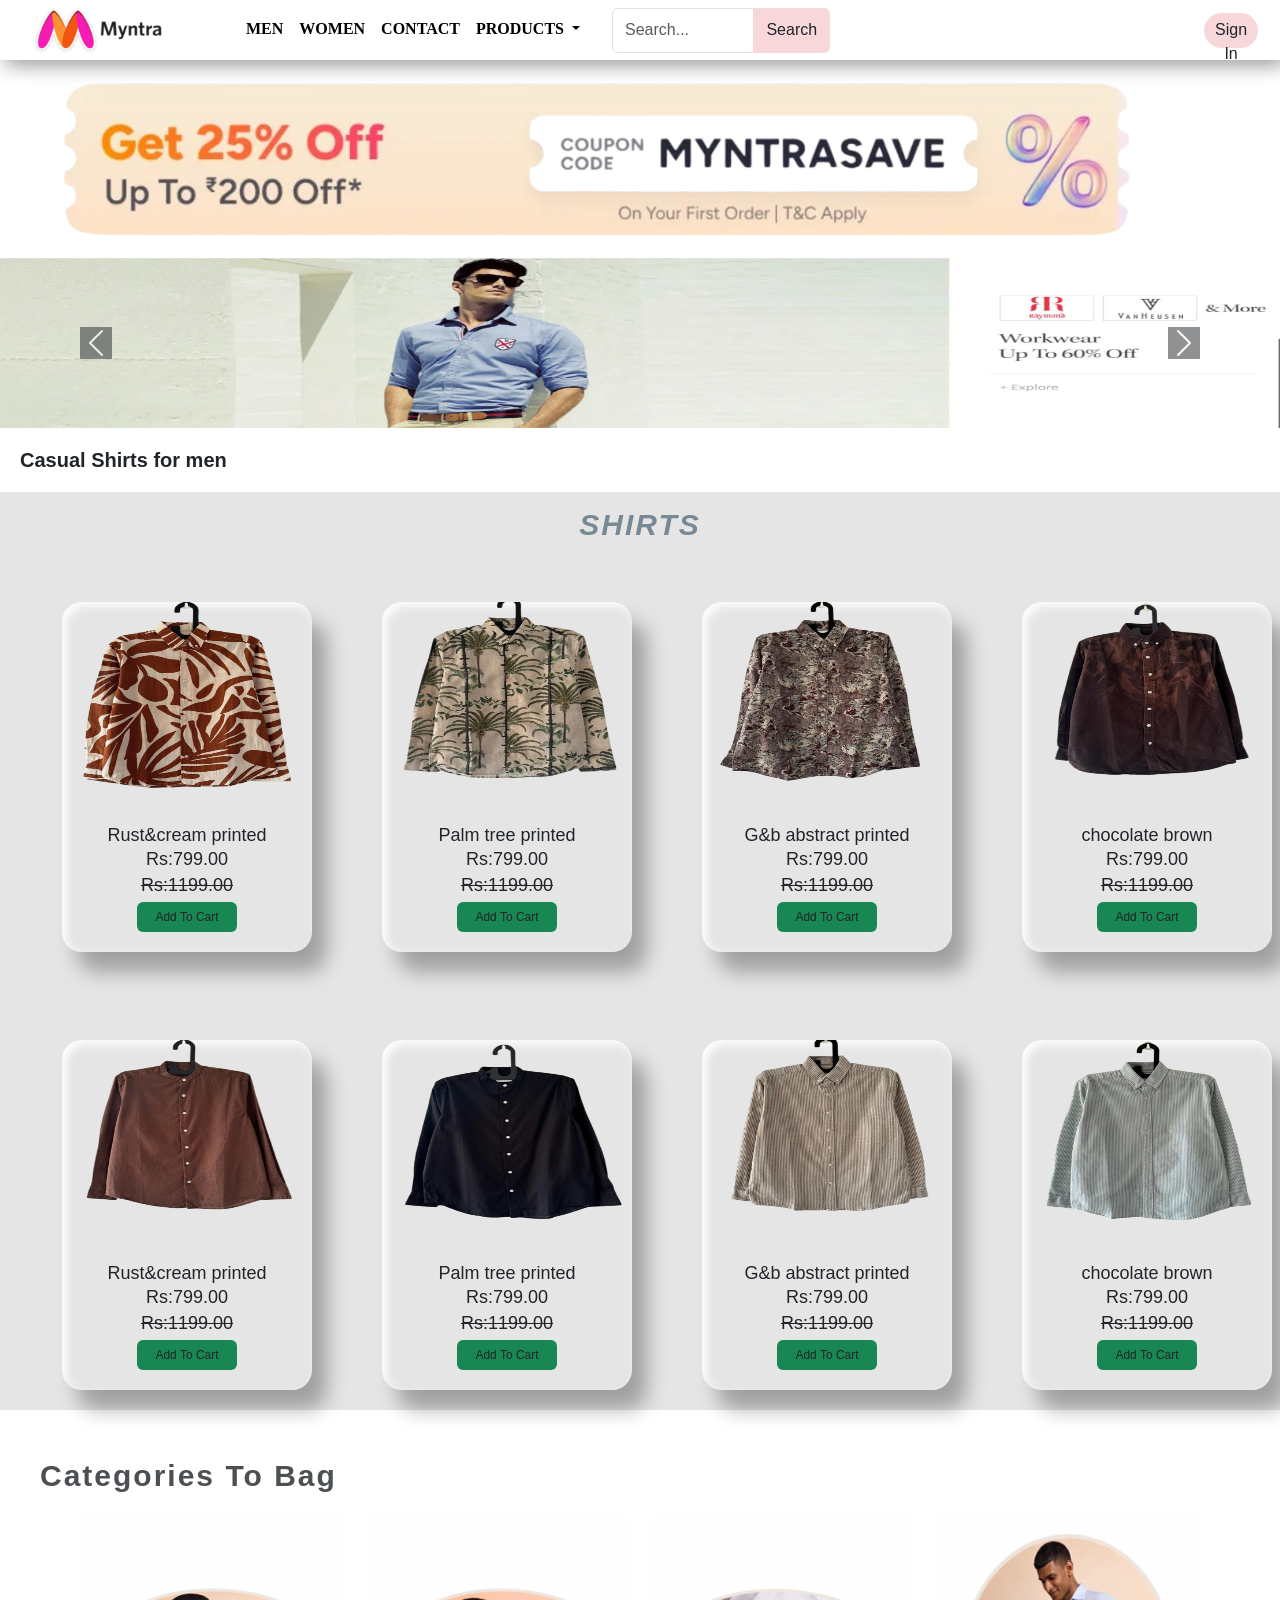
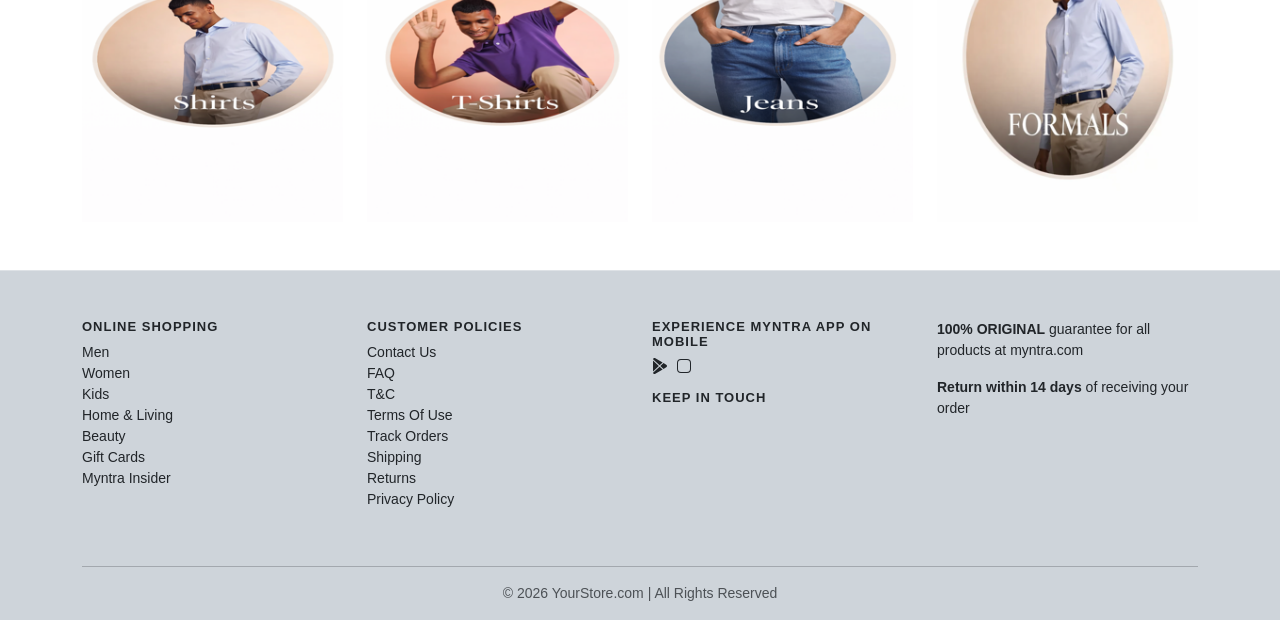
<file: Main/Shirts.html>
<!DOCTYPE html>
<html lang="en">
<head>
    <meta charset="UTF-8">
    <meta name="viewport" content="width=device-width, initial-scale=1.0">
    <title>Men Shirts</title>
    <link rel="shortcut icon" href="./src/Assets/myntra.svg" type="image/x-icon">
    <link href="https://cdn.jsdelivr.net/npm/bootstrap@5.3.8/dist/css/bootstrap.min.css" rel="stylesheet"
        integrity="sha384-sRIl4kxILFvY47J16cr9ZwB07vP4J8+LH7qKQnuqkuIAvNWLzeN8tE5YBujZqJLB" crossorigin="anonymous">
    
    <link rel="stylesheet" href="./style.css">
    </head>
<body>
    <nav class="navbar navbar-expand-lg navbar-dark  " id="navbar1">
        <div class="container-fluid">
            <a class="navbar-brand" href="#"><span class="text-white trend1"><img src="./src/Assets/myntra logo.png"></a>
         
            <div class="collapse navbar-collapse" id="navbarSupportedContent" >
                <ul class="navbar-nav mx-auto">
                    <li class="nav-item">
                        <a class="nav-link" href="./index.html">MEN</a>
                    </li>
                    <li class="nav-item">
                        <a class="nav-link" href="./women.html">WOMEN</a>
                    </li>
                    <li class="nav-item">
                        <a class="nav-link" href="./contact.html">CONTACT</a>
                    </li>
                    <li class="nav-item dropdown  ">
                        <a class="nav-link dropdown-toggle" href="" role="button" data-bs-toggle="dropdown"
                            aria-expanded="false">
                            PRODUCTS
                        </a>
                        <ul class="dropdown-menu">
                            <li><a class="dropdown-item" href="./shirts.html">Shirts</a></li>
                            <li><a class="dropdown-item" href="./T-shirts.html">T-shirts</a></li>
                            <li><a class="dropdown-item" href="./Pants.html">Jeans</a></li>
                            <li><a class="dropdown-item" href="./Formal.html">Formal-pants</a></li>
                        </ul>
                    </li>
                </ul>
    
                <div class="input-group m-4">
                <input type="search" class="form-control" placeholder="Search..." required>
                <button class="btn signin bg-danger-subtle text-dark">Search</button>
                </div>
            </div>
            <button type="button" class="btn bg-danger-subtle text-dark rounded-pill p-1 my-lg-0 my-2  signbtn" data-bs-toggle="modal"
                data-bs-target="#exampleModal">Sign In</button>
                
            <button class="navbar-toggler bg-danger-subtle " type="button" 
                aria-controls="navbarSupportedContent" aria-expanded="false"  data-bs-toggle="offcanvas" data-bs-target="#offcanvasRight" aria-controls="offcanvasRight" >
                <span class="navbar-toggler-icon bg-danger-subtle"></span>
            </button>

            
              <!-- <button class="btn btn-primary d-lg-none" type="button" data-bs-toggle="offcanvas" data-bs-target="#offcanvasRight" aria-controls="offcanvasRight">Toggle right offcanvas</button> -->

<div class="offcanvas offcanvas-end" tabindex="-1" id="offcanvasRight" aria-labelledby="offcanvasRightLabel" >
  <div class="offcanvas-header">
    <h5 class="offcanvas-title" id="offcanvasRightLabel">Menu</h5>
    <button type="button" class="btn-close" data-bs-dismiss="offcanvas" aria-label="Close"></button>
  </div>
  <hr class="d-lg-none">
  <div class="offcanvas-body d-lg-none ">
       <ul class="navbar-nav mx-auto">
                    <li class="nav-item">
                        <a class="nav-link" href="./index.html">MEN</a>
                    </li>
                    <li class="nav-item">
                        <a class="nav-link" href="./women.html">WOMEN</a>
                    </li>
                    <li class="nav-item">
                        <a class="nav-link" href="./contact.html">CONTACT</a>
                    </li>
                    <li class="nav-item dropdown  ">
                        <a class="nav-link dropdown-toggle" href="" role="button" data-bs-toggle="dropdown"
                            aria-expanded="false">
                            PRODUCTS
                        </a>
                        <ul class="dropdown-menu">
                            <li><a class="dropdown-item" href="./shirts.html">Shirts</a></li>
                            <li><a class="dropdown-item" href="./T-shirts.html">T-shirts</a></li>
                            <li><a class="dropdown-item" href="./Pants.html">Jeans</a></li>
                            <li><a class="dropdown-item" href="./Formal.html">Formal-pants</a></li>
                        </ul>
                    </li>
                </ul>
                 <div class="input-group m-4">
                <input type="search" class="form-control" placeholder="Search..." required>
                <button class="btn signin bg-danger-subtle text-dark">Search</button>
                </div>
  </div>
</div>

            
    </nav>
     <!-- model -->

        <form action="">
            <div class="modal fade" id="exampleModal" tabindex="-1" aria-labelledby="exampleModalLabel" aria-hidden="true">
                <div class="modal-dialog modal-dialog-centered modal-dialog-scrollable">
                    <div class="modal-content">
                        <div class="modal-header">
                            <h1 class="modal-title fs-5 text-dark " id="exampleModalLabel">Login Page</h1>
                            <button type="button" class="btn-close" data-bs-dismiss="modal" aria-label="Close"></button>
                        </div>
                        <div class="modal-body bg-danger-subtle">
        
                            <input type="text" class="form-control" placeholder="Enter Your Name" required><br>
                            <input type="email" class="form-control" placeholder="Email address" required><br>
                            <input type="password" class="form-control" placeholder="Password" required><br>
                            <input type="text" class="form-control" placeholder="Location" required><br>
        
                        </div>
                        <div class="modal-footer ">
                            <button type="button" class="btn bg-danger-subtle text-dark" data-bs-dismiss="modal">Close</button>
                            <button type="submit" class="btn bg-danger-subtle text-dark" aria-required="true">Submit</button>
                        </div>
                    </div>
                </div>
            </div>
        </form>
    
    <!-- offer -->
    <div class="container-fluid" id="offer">
        <div class="container-fluid">
            <img src="./src/Assets/offer_img.png" alt="offers">
        </div>
    </div>
    
    <!-- caroursel -->
    
    <section id="slide">
        <div id="carouselExampleInterval" class="carousel slide " data-bs-ride="carousel">
            <div class="carousel-inner ">
                <div class="carousel-item active" data-bs-interval="2000">
                    <img src="./src/Assets/M1.png" class="d-block w-100">
                </div>
                <div class="carousel-item" data-bs-interval="2000">
                    <img src="./src/Assets/M2.png" class="d-block w-100 ">
                </div>
                <div class="carousel-item" data-bs-interval="2000">
                    <img src="./src/Assets/M3.png" class="d-block w-100">
                </div>
                <div class="carousel-item" data-bs-interval="2000">
                    <img src="./src/Assets/M4.png" class="d-block w-100">
                </div>
                <div class="carousel-item" data-bs-interval="2000">
                    <img src="./src/Assets/M5.png" class="d-block w-100">
                </div>
            </div>
            <button class="carousel-control-prev" type="button" data-bs-target="#carouselExampleInterval"
                data-bs-slide="prev">
                <span class="carousel-control-prev-icon bg-dark text-" aria-hidden="true"></span>
                <span class="visually-hidden">Previous</span>
            </button>
            <button class="carousel-control-next" type="button" data-bs-target="#carouselExampleInterval"
                data-bs-slide="next">
                <span class="carousel-control-next-icon bg-dark" aria-hidden="true"></span>
                <span class="visually-hidden">Next</span>
            </button>
        </div>
    </section>
    
    <div class="headline">
        <h1> <strong>Casual Shirts for men</strong></h1>
    </div>
    <!-- products -->
    
    <section id="products">
        <div class="container-fluid me-5">
            <!-- <h2 class="text-center ">Products</h2> -->
            <div class="container shirtline">
                <h4 class=""><i>SHIRTS</i></h4>
            </div>
            <div class="row  mb-5 mt-4 row-cols-lg-4 row-cols-md-2 row-cols-sm-2  row-cols-2">
                <div class="col">
                    <div class="card">
                        <img src="./src/image/imgs01.png" class="card-img-top">
                        <div class="card-body text-center mb-3">
                            <h5 class="card-title">Rust&cream printed</h5>
                            <h5>Rs:799.00</h5>
                            <p class="text-decoration-line-through">Rs:1199.00</p>
                            <a href="#" class="btn bg-success cartbtn">Add To Cart</a>
                        </div>
                    </div>
                </div>
                <div class="col">
                    <div class="card">
                        <img src="./src/image/imgs02.png" class="card-img-top">
                        <div class="card-body text-center mb-3">
                            <h5 class="card-title">Palm tree printed</h5>
                            <h5>Rs:799.00</h5>
                            <p class="text-decoration-line-through">Rs:1199.00</p>
                            <a href="#" class="btn bg-success cartbtn">Add To Cart</a>
                        </div>
                    </div>
                </div>
                <div class="col">
                    <div class="card">
                        <img src="./src/image/imgs03.png" class="card-img-top">
                        <div class="card-body text-center mb-3">
                            <h5 class="card-title">G&b abstract printed</h5>
                            <h5>Rs:799.00</h5>
                            <p class="text-decoration-line-through">Rs:1199.00</p>
                            <a href="#" class="btn bg-success cartbtn">Add To Cart</a>
                        </div>
                    </div>
                </div>
                <div class="col">
                    <div class="card">
                        <img src="./src/image/imgs04.png" class="card-img-top">
                        <div class="card-body text-center mb-3">
                            <h5 class="card-title">chocolate brown </h5>
                            <h5>Rs:799.00</h5>
                            <p class="text-decoration-line-through">Rs:1199.00</p>
                            <a href="#" class="btn bg-success cartbtn">Add To Cart</a>
                        </div>
                    </div>
                </div>
            </div>
            <div class="row  mb-5 mt-4 row-cols-lg-4 row-cols-md-2 row-cols-sm-2  row-cols-2">
                <div class="col">
                    <div class="card">
                        <img src="./src/image/imgs05.png" class="card-img-top">
                        <div class="card-body text-center mb-3">
                            <h5 class="card-title">Rust&cream printed</h5>
                            <h5>Rs:799.00</h5>
                            <p class="text-decoration-line-through">Rs:1199.00</p>
                            <a href="#" class="btn bg-success cartbtn">Add To Cart</a>
                        </div>
                    </div>
                </div>
                <div class="col">
                    <div class="card">
                        <img src="./src/image/imgs06.png" class="card-img-top">
                        <div class="card-body text-center mb-3">
                            <h5 class="card-title">Palm tree printed</h5>
                            <h5>Rs:799.00</h5>
                            <p class="text-decoration-line-through">Rs:1199.00</p>
                            <a href="#" class="btn bg-success cartbtn">Add To Cart</a>
                        </div>
                    </div>
                </div>
                <div class="col">
                    <div class="card">
                        <img src="./src/image/imgs07.png" class="card-img-top">
                        <div class="card-body text-center mb-3">
                            <h5 class="card-title">G&b abstract printed</h5>
                            <h5>Rs:799.00</h5>
                            <p class="text-decoration-line-through">Rs:1199.00</p>
                            <a href="#" class="btn bg-success cartbtn">Add To Cart</a>
                        </div>
                    </div>
                </div>
                <div class="col">
                    <div class="card">
                        <img src="./src/image/imgs08.png" class="card-img-top">
                        <div class="card-body text-center mb-3">
                            <h5 class="card-title">chocolate brown </h5>
                            <h5>Rs:799.00</h5>
                            <p class="text-decoration-line-through">Rs:1199.00</p>
                            <a href="#" class="btn bg-success cartbtn">Add To Cart</a>
                        </div>
                    </div>
                </div>
            </div>
        </div>
    </section>

        <div class="headline2">
            <h1><strong>Categories To Bag</strong></h1>
        </div>

        <div class="container">
            <div class="row catbox row-cols-lg-4 row-cols-md-2 row-cols-2 g-4">
                <div class="col">
                    <a href="./Shirts.html">
                        <img src="./src/Assets/CAs.png" alt="Category 1" class="img-fluid">
                    </a>
                </div>
                <div class="col">
                    <a href="./T-shirts.html">
                        <img src="./src/Assets/CAt.png" alt="Category 2" class="img-fluid"> 
                    </a>
        
                </div>
                <div class="col">
                    <a href="./Pants.html">
                        <img src="./src/Assets/CAj.png" alt="Category 3" class="img-fluid">
                    </a>
        
                </div>
                <div class="col">
                    <a href="./Formal.html">
                        <img src="./src/Assets/CAf.png" alt="Category 3" class="img-fluid">
                    </a>
                </div>
            </div>
        
        </div>

<footer class="bg-dark-subtle pt-5 pb-3 mt-5 border-top ">
<div class="container">

<div class="row">

<!-- ONLINE SHOPPING -->
<div class="col-6 col-md-3 mb-4">
<h6 class="fw-bold">ONLINE SHOPPING</h6>
<ul class="list-unstyled small">
<li><a href="#" class="text-dark text-decoration-none">Men</a></li>
<li><a href="#" class="text-dark text-decoration-none">Women</a></li>
<li><a href="#" class="text-dark text-decoration-none">Kids</a></li>
<li><a href="#" class="text-dark text-decoration-none">Home & Living</a></li>
<li><a href="#" class="text-dark text-decoration-none">Beauty</a></li>
<li><a href="#" class="text-dark text-decoration-none">Gift Cards</a></li>
<li><a href="#" class="text-dark text-decoration-none">Myntra Insider</a></li>
</ul>
</div>

<!-- CUSTOMER POLICIES -->
<div class="col-6 col-md-3 mb-4">
<h6 class="fw-bold">CUSTOMER POLICIES</h6>
<ul class="list-unstyled small">
<li><a href="#" class="text-dark text-decoration-none">Contact Us</a></li>
<li><a href="#" class="text-dark text-decoration-none">FAQ</a></li>
<li><a href="#" class="text-dark text-decoration-none">T&C</a></li>
<li><a href="#" class="text-dark text-decoration-none">Terms Of Use</a></li>
<li><a href="#" class="text-dark text-decoration-none">Track Orders</a></li>
<li><a href="#" class="text-dark text-decoration-none">Shipping</a></li>
<li><a href="#" class="text-dark text-decoration-none">Returns</a></li>
<li><a href="#" class="text-dark text-decoration-none">Privacy Policy</a></li>
</ul>
</div>

<!-- EXPERIENCE APP -->
<div class="col-md-3 mb-4">
<h6 class="fw-bold">EXPERIENCE MYNTRA APP ON MOBILE</h6>

<div class="d-flex gap-2 mb-3">
<svg xmlns="http://www.w3.org/2000/svg" width="16" height="16" fill="currentColor" class="bi bi-google-play" viewBox="0 0 16 16">
  <path d="M14.222 9.374c1.037-.61 1.037-2.137 0-2.748L11.528 5.04 8.32 8l3.207 2.96zm-3.595 2.116L7.583 8.68 1.03 14.73c.201 1.029 1.36 1.61 2.303 1.055zM1 13.396V2.603L6.846 8zM1.03 1.27l6.553 6.05 3.044-2.81L3.333.215C2.39-.341 1.231.24 1.03 1.27"/>
</svg>
<svg xmlns="http://www.w3.org/2000/svg" width="16" height="16" fill="currentColor" class="bi bi-app" viewBox="0 0 16 16">
  <path d="M11 2a3 3 0 0 1 3 3v6a3 3 0 0 1-3 3H5a3 3 0 0 1-3-3V5a3 3 0 0 1 3-3zM5 1a4 4 0 0 0-4 4v6a4 4 0 0 0 4 4h6a4 4 0 0 0 4-4V5a4 4 0 0 0-4-4z"/>
</svg>
</div>

<h6 class="fw-bold mt-3">KEEP IN TOUCH</h6>

<div class="d-flex gap-3 fs-5">
<i class="bi bi-facebook"></i>
<i class="bi bi-twitter"></i>
<i class="bi bi-youtube"></i>
<i class="bi bi-instagram"></i>
</div>

</div>

<!-- GUARANTEE -->
<div class="col-md-3 mb-4">

<p class="small">
<strong>100% ORIGINAL</strong> guarantee for all products at myntra.com
</p>

<p class="small">
<strong>Return within 14 days</strong> of receiving your order
</p>

</div>

</div>

<hr>

<div class="text-center small text-muted">
© 2026 YourStore.com | All Rights Reserved
</div>

</div>
</footer>

    
    <script src="https://cdn.jsdelivr.net/npm/@popperjs/core@2.11.8/dist/umd/popper.min.js" integrity="sha384-I7E8VVD/ismYTF4hNIPjVp/Zjvgyol6VFvRkX/vR+Vc4jQkC+hVqc2pM8ODewa9r" crossorigin="anonymous"></script>
<script src="https://cdn.jsdelivr.net/npm/bootstrap@5.3.8/dist/js/bootstrap.min.js" integrity="sha384-G/EV+4j2dNv+tEPo3++6LCgdCROaejBqfUeNjuKAiuXbjrxilcCdDz6ZAVfHWe1Y" crossorigin="anonymous"></script>
</body>
</html>
</file>
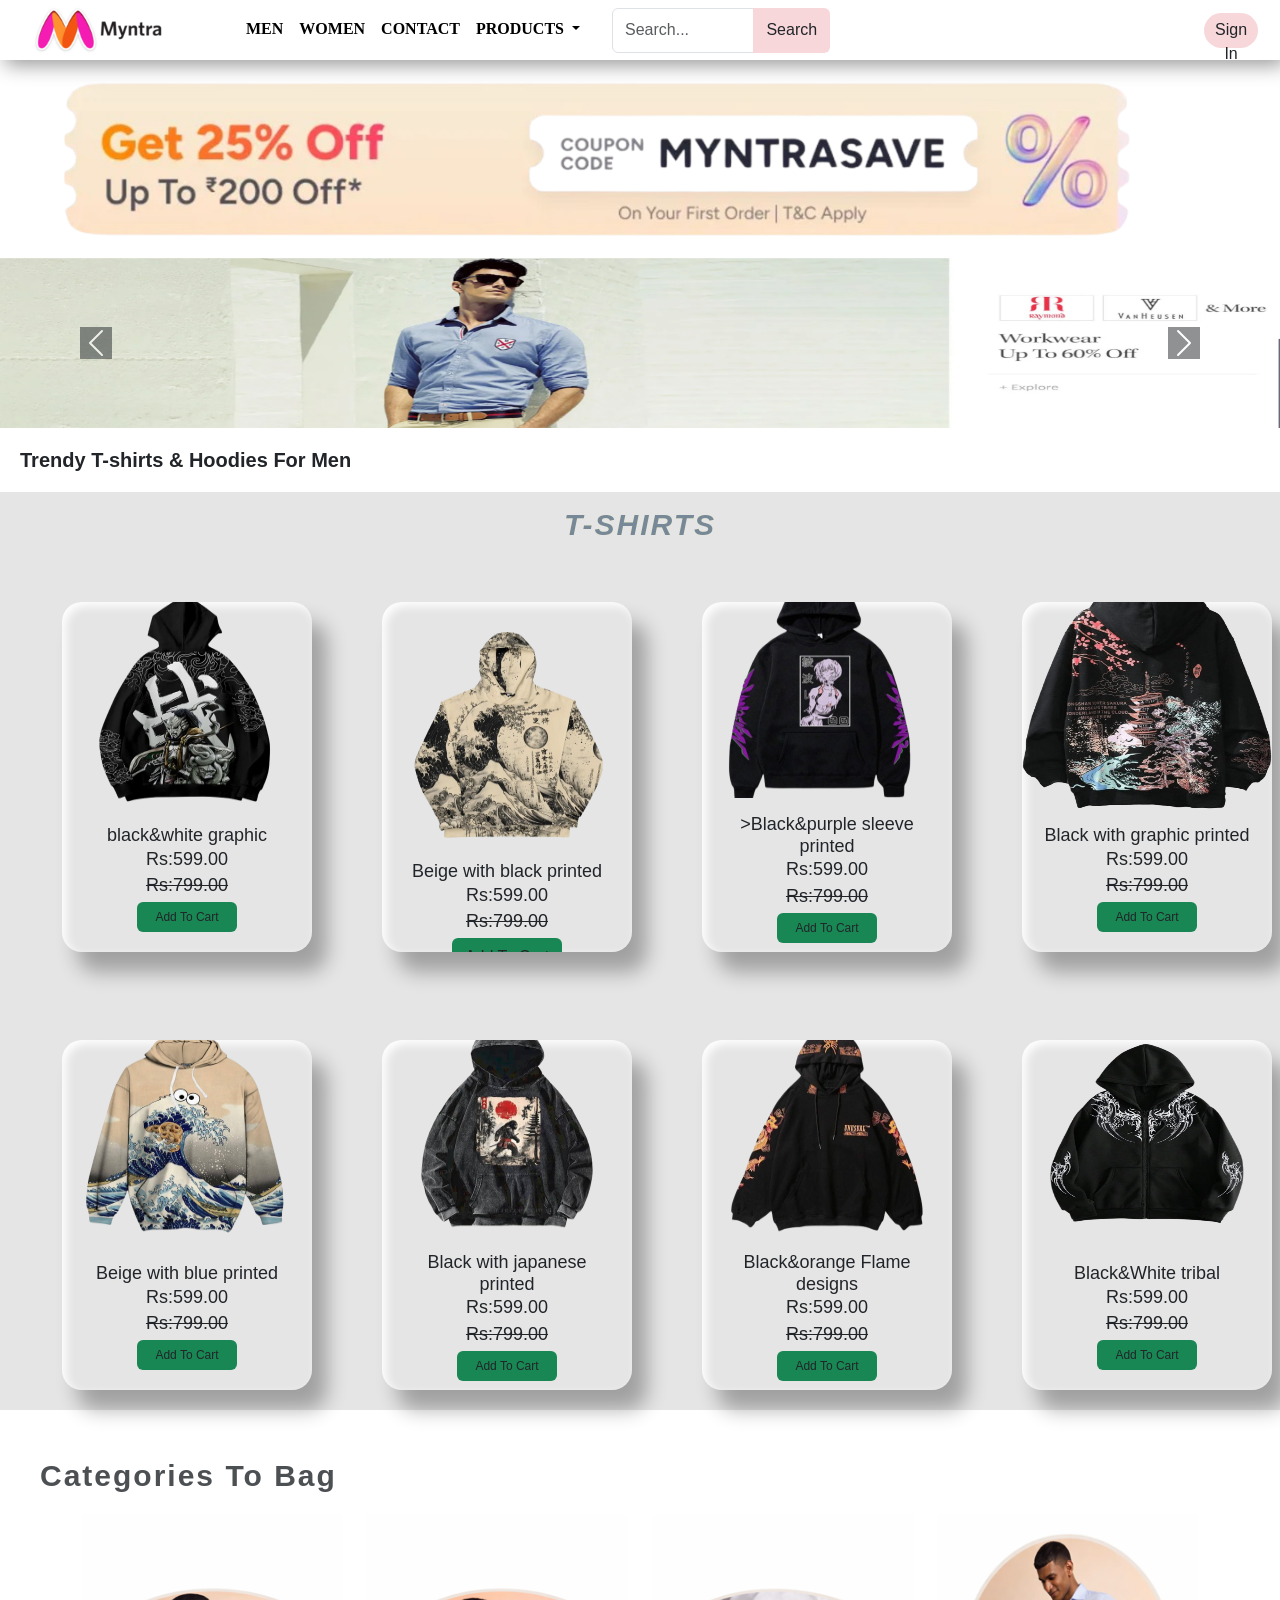
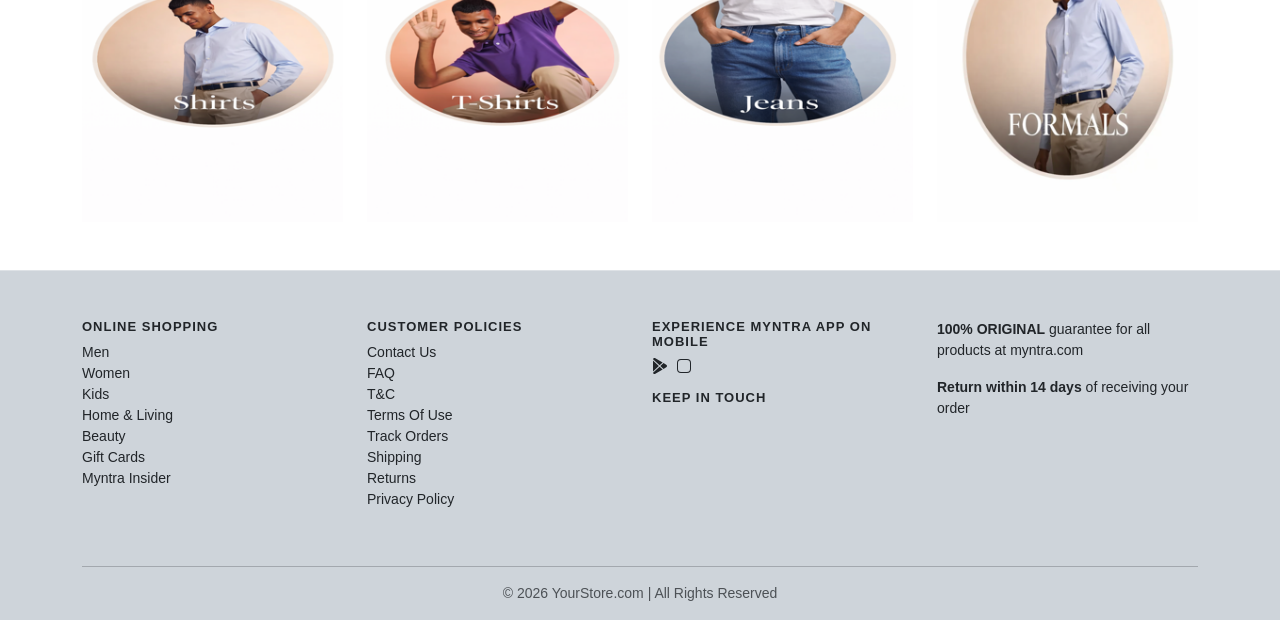
<file: Main/T-shirts.html>
<!DOCTYPE html>
<html lang="en">

<head>
    <meta charset="UTF-8">
    <meta name="viewport" content="width=device-width, initial-scale=1.0">
    <title>Men T-shirts</title>
    <link href="https://cdn.jsdelivr.net/npm/bootstrap@5.3.8/dist/css/bootstrap.min.css" rel="stylesheet"
        integrity="sha384-sRIl4kxILFvY47J16cr9ZwB07vP4J8+LH7qKQnuqkuIAvNWLzeN8tE5YBujZqJLB" crossorigin="anonymous">
    <link rel="shortcut icon" href="./src/Assets/myntra.svg" type="image/x-icon">
    <link rel="stylesheet" href="./style.css">
</head>

<body>
    <nav class="navbar navbar-expand-lg navbar-dark  " id="navbar1">
        <div class="container-fluid">
            <a class="navbar-brand" href="#"><span class="text-white trend1"><img
                        src="./src/Assets/myntra logo.png"></a>

            <div class="collapse navbar-collapse" id="navbarSupportedContent">
                <ul class="navbar-nav mx-auto">
                    <li class="nav-item">
                        <a class="nav-link" href="./index.html">MEN</a>
                    </li>
                    <li class="nav-item">
                        <a class="nav-link" href="./women.html">WOMEN</a>
                    </li>
                    <li class="nav-item">
                        <a class="nav-link" href="./contact.html">CONTACT</a>
                    </li>
                    <li class="nav-item dropdown  ">
                        <a class="nav-link dropdown-toggle" href="" role="button" data-bs-toggle="dropdown"
                            aria-expanded="false">
                            PRODUCTS
                        </a>
                        <ul class="dropdown-menu">
                            <li><a class="dropdown-item" href="./shirts.html">Shirts</a></li>
                            <li><a class="dropdown-item" href="./T-shirts.html">T-shirts</a></li>
                            <li><a class="dropdown-item" href="./Pants.html">Jeans</a></li>
                            <li><a class="dropdown-item" href="./Formal.html">Formal-pants</a></li>
                        </ul>
                    </li>
                </ul>

                <div class="input-group m-4">
                    <input type="search" class="form-control" placeholder="Search..." required>
                    <button class="btn signin bg-danger-subtle text-dark">Search</button>
                </div>
            </div>
            <button type="button" class="btn bg-danger-subtle text-dark rounded-pill p-1 my-lg-0 my-2  signbtn"
                data-bs-toggle="modal" data-bs-target="#exampleModal">Sign In</button>

            <button class="navbar-toggler bg-danger-subtle " type="button" aria-controls="navbarSupportedContent"
                aria-expanded="false" data-bs-toggle="offcanvas" data-bs-target="#offcanvasRight"
                aria-controls="offcanvasRight">
                <span class="navbar-toggler-icon bg-danger-subtle"></span>
            </button>


            <!-- <button class="btn btn-primary d-lg-none" type="button" data-bs-toggle="offcanvas" data-bs-target="#offcanvasRight" aria-controls="offcanvasRight">Toggle right offcanvas</button> -->

            <div class="offcanvas offcanvas-end" tabindex="-1" id="offcanvasRight"
                aria-labelledby="offcanvasRightLabel">
                <div class="offcanvas-header">
                    <h5 class="offcanvas-title" id="offcanvasRightLabel">Menu</h5>
                    <button type="button" class="btn-close" data-bs-dismiss="offcanvas" aria-label="Close"></button>
                </div>
                <hr class="d-lg-none">
                <div class="offcanvas-body d-lg-none ">
                    <ul class="navbar-nav mx-auto">
                        <li class="nav-item">
                            <a class="nav-link" href="./index.html">MEN</a>
                        </li>
                        <li class="nav-item">
                            <a class="nav-link" href="./women.html">WOMEN</a>
                        </li>
                        <li class="nav-item">
                            <a class="nav-link" href="./contact.html">CONTACT</a>
                        </li>
                        <li class="nav-item dropdown  ">
                            <a class="nav-link dropdown-toggle" href="" role="button" data-bs-toggle="dropdown"
                                aria-expanded="false">
                                PRODUCTS
                            </a>
                            <ul class="dropdown-menu">
                                <li><a class="dropdown-item" href="./shirts.html">Shirts</a></li>
                                <li><a class="dropdown-item" href="./T-shirts.html">T-shirts</a></li>
                                <li><a class="dropdown-item" href="./Pants.html">Jeans</a></li>
                                <li><a class="dropdown-item" href="./Formal.html">Formal-pants</a></li>
                            </ul>
                        </li>
                    </ul>
                    <div class="input-group m-4">
                        <input type="search" class="form-control" placeholder="Search..." required>
                        <button class="btn signin bg-danger-subtle text-dark">Search</button>
                    </div>
                </div>
            </div>


    </nav>

    <!-- model -->

    <form action="">
        <div class="modal fade" id="exampleModal" tabindex="-1" aria-labelledby="exampleModalLabel" aria-hidden="true">
            <div class="modal-dialog modal-dialog-centered modal-dialog-scrollable">
                <div class="modal-content">
                    <div class="modal-header">
                        <h1 class="modal-title fs-5 text-dark " id="exampleModalLabel">Login Page</h1>
                        <button type="button" class="btn-close" data-bs-dismiss="modal" aria-label="Close"></button>
                    </div>
                    <div class="modal-body bg-danger-subtle">

                        <input type="text" class="form-control" placeholder="Enter Your Name" required><br>
                        <input type="email" class="form-control" placeholder="Email address" required><br>
                        <input type="password" class="form-control" placeholder="Password" required><br>
                        <input type="text" class="form-control" placeholder="Location" required><br>

                    </div>
                    <div class="modal-footer ">
                        <button type="button" class="btn bg-danger-subtle text-dark"
                            data-bs-dismiss="modal">Close</button>
                        <button type="submit" class="btn bg-danger-subtle text-dark"
                            aria-required="true">Submit</button>
                    </div>
                </div>
            </div>
        </div>
    </form>

    <!-- offer -->
    <div class="container-fluid" id="offer">
        <div class="container-fluid">
            <img src="./src/Assets/offer_img.png" alt="offers">
        </div>
    </div>

    <!-- caroursel -->

    <section id="slide">
        <div id="carouselExampleInterval" class="carousel slide " data-bs-ride="carousel">
            <div class="carousel-inner ">
                <div class="carousel-item active" data-bs-interval="2000">
                    <img src="./src/Assets/M1.png" class="d-block w-100">
                </div>
                <div class="carousel-item" data-bs-interval="2000">
                    <img src="./src/Assets/M2.png" class="d-block w-100 ">
                </div>
                <div class="carousel-item" data-bs-interval="2000">
                    <img src="./src/Assets/M3.png" class="d-block w-100">
                </div>
                <div class="carousel-item" data-bs-interval="2000">
                    <img src="./src/Assets/M4.png" class="d-block w-100">
                </div>
                <div class="carousel-item" data-bs-interval="2000">
                    <img src="./src/Assets/M5.png" class="d-block w-100">
                </div>
            </div>
            <button class="carousel-control-prev" type="button" data-bs-target="#carouselExampleInterval"
                data-bs-slide="prev">
                <span class="carousel-control-prev-icon bg-dark text-" aria-hidden="true"></span>
                <span class="visually-hidden">Previous</span>
            </button>
            <button class="carousel-control-next" type="button" data-bs-target="#carouselExampleInterval"
                data-bs-slide="next">
                <span class="carousel-control-next-icon bg-dark" aria-hidden="true"></span>
                <span class="visually-hidden">Next</span>
            </button>
        </div>
    </section>

    <div class="headline">
        <h1> <strong>Trendy T-shirts & Hoodies For Men</strong></h1>
    </div>
    <!-- products -->

    <section id="products">
        <div class="container-fluid me-5">
            <!-- <h2 class="text-center ">Products</h2> -->
            <div class="container shirtline">
                <h4 class=""><i>T-SHIRTS</i></h4>
            </div>
            <div class="row  mb-5 mt-4 row-cols-lg-4 row-cols-md-2 row-cols-sm-2  row-cols-2">
                <div class="col">
                    <div class="card">
                        <img src="./src/image/imgh01.png" class="card-img-top">
                        <div class="card-body text-center mb-3">
                            <h5 class="card-title">black&white graphic</h5>
                            <h5>Rs:599.00</h5>
                            <p class="text-decoration-line-through">Rs:799.00</p>
                            <a href="#" class="btn bg-success cartbtn">Add To Cart</a>
                        </div>
                    </div>
                </div>
                <div class="col">
                    <div class="card">
                        <img src="./src/image/imgh02.png" class="card-img-top">
                        <div class="card-body text-center mb-3">
                            <h5 class="card-title">Beige with black printed</h5>
                            <h5>Rs:599.00</h5>
                            <p class="text-decoration-line-through">Rs:799.00</p>
                            <a href="#" class="btn bg-success">Add To Cart</a>
                        </div>
                    </div>
                </div>
                <div class="col">
                    <div class="card">
                        <img src="./src/image/imgh03.png" class="card-img-top">
                        <div class="card-body text-center mb-3">
                            <h5 class="card-title">>Black&purple sleeve printed</h5>
                            <h5>Rs:599.00</h5>
                            <p class="text-decoration-line-through">Rs:799.00</p>
                            <a href="#" class="btn bg-success cartbtn">Add To Cart</a>
                        </div>
                    </div>
                </div>
                <div class="col">
                    <div class="card">
                        <img src="./src/image/imgh04.png" class="card-img-top">
                        <div class="card-body text-center mb-3">
                            <h5 class="card-title">Black with graphic printed</h5>
                            <h5>Rs:599.00</h5>
                            <p class="text-decoration-line-through">Rs:799.00</p>
                            <a href="#" class="btn bg-success cartbtn">Add To Cart</a>
                        </div>
                    </div>
                </div>
            </div>
            <div class="row  mb-5 mt-4 row-cols-lg-4 row-cols-md-2 row-cols-sm-2  row-cols-2">
                <div class="col">
                    <div class="card">
                        <img src="./src/image/imgh05.png" class="card-img-top">
                        <div class="card-body text-center mb-3">
                            <h5 class="card-title">Beige with blue printed</h5>
                            <h5>Rs:599.00</h5>
                            <p class="text-decoration-line-through">Rs:799.00</p>
                            <a href="#" class="btn bg-success cartbtn">Add To Cart</a>
                        </div>
                    </div>
                </div>
                <div class="col">
                    <div class="card">
                        <img src="./src/image/imgh06.png" class="card-img-top">
                        <div class="card-body text-center mb-3">
                            <h5 class="card-title">Black with japanese printed</h5>
                            <h5>Rs:599.00</h5>
                            <p class="text-decoration-line-through">Rs:799.00</p>
                            <a href="#" class="btn bg-success cartbtn">Add To Cart</a>
                        </div>
                    </div>
                </div>
                <div class="col">
                    <div class="card">
                        <img src="./src/image/imgh07.png" class="card-img-top">
                        <div class="card-body text-center mb-3">
                            <h5 class="card-title">Black&orange Flame designs</h5>
                            <h5>Rs:599.00</h5>
                            <p class="text-decoration-line-through">Rs:799.00</p>
                            <a href="#" class="btn bg-success cartbtn">Add To Cart</a>
                        </div>
                    </div>
                </div>
                <div class="col">
                    <div class="card">
                        <img src="./src/image/imgh08.png" class="card-img-top">
                        <div class="card-body text-center mb-3">
                            <h5 class="card-title">Black&White tribal </h5>
                            <h5>Rs:599.00</h5>
                            <p class="text-decoration-line-through">Rs:799.00</p>
                            <a href="#" class="btn bg-success cartbtn">Add To Cart</a>
                        </div>
                    </div>
                </div>
            </div>
        </div>
    </section>

    <div class="headline2">
        <h1><strong>Categories To Bag</strong></h1>
    </div>

    <div class="container">
        <div class="row catbox row-cols-lg-4 row-cols-md-2 row-cols-1 g-4">
            <div class="col">
                <a href="./Shirts.html">
                    <img src="./src/Assets/CAs.png" alt="Category 1" class="img-fluid">
                </a>
            </div>
            <div class="col">
                <a href="./T-shirts.html">
                    <img src="./src/Assets/CAt.png" alt="Category 2" class="img-fluid">
                </a>

            </div>
            <div class="col">
                <a href="./Pants.html">
                    <img src="./src/Assets/CAj.png" alt="Category 3" class="img-fluid">
                </a>

            </div>
            <div class="col">
                <a href="./Formal.html">
                    <img src="./src/Assets/CAf.png" alt="Category 3" class="img-fluid">
                </a>
            </div>
        </div>

    </div>

    <footer class="bg-dark-subtle pt-5 pb-3 mt-5 border-top ">
        <div class="container">

            <div class="row">

                <!-- ONLINE SHOPPING -->
                <div class="col-6 col-md-3 mb-4">
                    <h6 class="fw-bold">ONLINE SHOPPING</h6>
                    <ul class="list-unstyled small">
                        <li><a href="#" class="text-dark text-decoration-none">Men</a></li>
                        <li><a href="#" class="text-dark text-decoration-none">Women</a></li>
                        <li><a href="#" class="text-dark text-decoration-none">Kids</a></li>
                        <li><a href="#" class="text-dark text-decoration-none">Home & Living</a></li>
                        <li><a href="#" class="text-dark text-decoration-none">Beauty</a></li>
                        <li><a href="#" class="text-dark text-decoration-none">Gift Cards</a></li>
                        <li><a href="#" class="text-dark text-decoration-none">Myntra Insider</a></li>
                    </ul>
                </div>

                <!-- CUSTOMER POLICIES -->
                <div class="col-6 col-md-3 mb-4">
                    <h6 class="fw-bold">CUSTOMER POLICIES</h6>
                    <ul class="list-unstyled small">
                        <li><a href="#" class="text-dark text-decoration-none">Contact Us</a></li>
                        <li><a href="#" class="text-dark text-decoration-none">FAQ</a></li>
                        <li><a href="#" class="text-dark text-decoration-none">T&C</a></li>
                        <li><a href="#" class="text-dark text-decoration-none">Terms Of Use</a></li>
                        <li><a href="#" class="text-dark text-decoration-none">Track Orders</a></li>
                        <li><a href="#" class="text-dark text-decoration-none">Shipping</a></li>
                        <li><a href="#" class="text-dark text-decoration-none">Returns</a></li>
                        <li><a href="#" class="text-dark text-decoration-none">Privacy Policy</a></li>
                    </ul>
                </div>

                <!-- EXPERIENCE APP -->
                <div class="col-md-3 mb-4">
                    <h6 class="fw-bold">EXPERIENCE MYNTRA APP ON MOBILE</h6>

                    <div class="d-flex gap-2 mb-3">
                        <svg xmlns="http://www.w3.org/2000/svg" width="16" height="16" fill="currentColor"
                            class="bi bi-google-play" viewBox="0 0 16 16">
                            <path
                                d="M14.222 9.374c1.037-.61 1.037-2.137 0-2.748L11.528 5.04 8.32 8l3.207 2.96zm-3.595 2.116L7.583 8.68 1.03 14.73c.201 1.029 1.36 1.61 2.303 1.055zM1 13.396V2.603L6.846 8zM1.03 1.27l6.553 6.05 3.044-2.81L3.333.215C2.39-.341 1.231.24 1.03 1.27" />
                        </svg>
                        <svg xmlns="http://www.w3.org/2000/svg" width="16" height="16" fill="currentColor"
                            class="bi bi-app" viewBox="0 0 16 16">
                            <path
                                d="M11 2a3 3 0 0 1 3 3v6a3 3 0 0 1-3 3H5a3 3 0 0 1-3-3V5a3 3 0 0 1 3-3zM5 1a4 4 0 0 0-4 4v6a4 4 0 0 0 4 4h6a4 4 0 0 0 4-4V5a4 4 0 0 0-4-4z" />
                        </svg>
                    </div>

                    <h6 class="fw-bold mt-3">KEEP IN TOUCH</h6>

                    <div class="d-flex gap-3 fs-5">
                        <i class="bi bi-facebook"></i>
                        <i class="bi bi-twitter"></i>
                        <i class="bi bi-youtube"></i>
                        <i class="bi bi-instagram"></i>
                    </div>

                </div>

                <!-- GUARANTEE -->
                <div class="col-md-3 mb-4">

                    <p class="small">
                        <strong>100% ORIGINAL</strong> guarantee for all products at myntra.com
                    </p>

                    <p class="small">
                        <strong>Return within 14 days</strong> of receiving your order
                    </p>

                </div>

            </div>

            <hr>

            <div class="text-center small text-muted">
                © 2026 YourStore.com | All Rights Reserved
            </div>

        </div>
    </footer>






    <script src="https://cdn.jsdelivr.net/npm/@popperjs/core@2.11.8/dist/umd/popper.min.js"
        integrity="sha384-I7E8VVD/ismYTF4hNIPjVp/Zjvgyol6VFvRkX/vR+Vc4jQkC+hVqc2pM8ODewa9r"
        crossorigin="anonymous"></script>
    <script src="https://cdn.jsdelivr.net/npm/bootstrap@5.3.8/dist/js/bootstrap.min.js"
        integrity="sha384-G/EV+4j2dNv+tEPo3++6LCgdCROaejBqfUeNjuKAiuXbjrxilcCdDz6ZAVfHWe1Y"
        crossorigin="anonymous"></script>
</body>

</html>
</file>
<file: Main/style.css>
@import url('https://fonts.googleapis.com/css2?family=Asimovian&display=swap');


*{
    margin: 0;
    padding: 0;
    box-sizing: border-box;
    font-family: Verdana, Geneva, Tahoma, sans-serif;
}

#navbar1{
    position: sticky;
    top: 0;
    left: 0;
    height: 75px;
    z-index: 100;
    padding: .5rem 5rem;
    box-shadow: 5px 5px 20px rgba(0, 0, 0, 0.413);
    background: white;
}

  .input-group{
        width: 500px;
    }
    
@media screen and (min-width:375px),(max-width:424px){
    #navbar1{
        padding: 1px;
        height: 60px;
    }
    .signbtn{
        height: 35px;
        margin-left: 50px;
    }
    #offcanvasRight a{
        color: black;
    }
    #offcanvasRight{
        width: 80%;
    }
    #offcanvasRight .input-group{
        width: 80%;
    }
}
@media screen and (min-width:425px){
    .signbtn{
        margin-left: 20px;
        padding-left:px ;
        
    } 
     #navbar1{
        padding: 1px 10px;
        height: 60px;
        
    }  
    .trend1{
        margin-right: 50px;
    } 
}
@media screen and (min-width:768px) {
    .signbtn{
        
        margin-left: 350px;
    }
    .trend1{
        /* margin-right: 400px; */
    }
}
@media screen and (min-width:1440px) {
    .signbtn{
        height: 50px;
        width: 90px;
        margin-left: 500px;
    }
    .trend1{
        margin-right: 0px;
        padding-left: 20px;
    }
    
}


  

@media screen and (min-width:375px){
    .headline h1 {
        font-size: 15px;
        margin: 20px 20px; 
    }
}
@media screen and (min-width:425px){
    .headline h1 {
        font-size: 15px;
        margin: 20px 20px; 
    }
}
@media screen and (min-width:768px){
    .headline h1 {
        font-size: 20px;
        margin: 20px 20px; 
    }
}
@media screen and (min-width:1440px){
    .headline h1 {
        font-size: 25px;
        margin: 20px 20px; 
    }
}

.trend1 img{
    width: 150px;
    
}
.navbar a{
    font-family: Verdana, Geneva, Tahoma, sans-serif ;
}

.navbar .navbar-brand{
    font-size: 30px;
    font-weight: 600;
    color:lightpink!important;
}
#navbarSupportedContent a{
    color: black;
    border-bottom: 2px solid transparent;
    font-family: 'Times New Roman', Times, serif;
    font-weight: 600;
}
#navbarSupportedContent a:hover{
    border-bottom: 2px solid orangered;
}

/* oferr */
#offer img{
    margin-left: 150px;
    margin-top: 20px;
    margin-bottom: 10px;
    width: 80%;
    height: 150px;
    
}
@media screen and (min-width:375px),(max-width:425px) {
    #offer img{
    margin-left: 25px;
    margin-top: 10px;
    margin-bottom: 10px;
    width: 90%;
    height: auto;
    }
    
}
@media screen and (min-width:1440px){
  #offer img{
    width: 80%;
    margin-left: 150px;
  }  
}



/* banner */
.banner{
    margin-top: 20px;
}
.banner-content img{
    width: 100%;
    margin: 5px;
}
.banner2{
    margin-top: 20px;
}
.banner2-content img{
    width:100%;
    margin: 5px;
}
.headline2 h1{
    margin: 30PX 50PX;
    letter-spacing: 2px;
    font-size: 30px;
    width: 50%;
    opacity: 0.8;
    
}

    @media screen and (min-width:375px){
            .carousel-inner img{
        height: 170px;
    }
    }
    @media screen and (min-width:1440px){
            .carousel-inner img{
        height: 400px;
    }
    }

@media screen and  (min-width:375px) {
    .headline2 h1{
        font-size: 15px;
        margin: 20px 40px;
    }
}
@media screen and (min-width:768px) {
    .headline2 h1{
        font-size: 30px ;
        margin: 20px 40px;
    }
  
}
@media screen and (min-width:1440px) {
    .headline2 h1{
        font-size: 35px ;
        margin: 25px 40px;
    }
  
}


/* footer */

footer a:hover{
color:#ff3f6c;
}
footer h6{
font-size:13px;
letter-spacing:1px;
}

.nav-item {
    position: relative;
}
.dropdown-menu{
    display: none;
    position: absolute;
    top: 100%;
    left: 0;
    background-color: white;
    box-shadow: 0 8px 16px rgba(0,0,0,0.2);
    padding: 20px;
    z-index: 100;
}

.nav-item:hover .dropdown-menu{
    display: block;
}

/* products */

#products{
    background:#e5e5e5;
}

#products h4{
    font-size: 30px;
    font-weight: 700;
    letter-spacing: 2px;
    /* font-family:'Asimovian',sans-serif; */
    text-shadow: 0px 0px 0px rgb(249, 248, 164);
    text-align: center;
    color: lightslategray;
}
@media screen and (min-width:375px){
    #products h4{
        font-size: 20px;
        
    }   
}
@media screen and (min-width:425px){
    #products h4{
        font-size:20px;
    }   
}
@media screen and (min-width:768px){
    #products h4{
        font-size:30px;
        
    }   
}
@media screen and (min-width:1440px){
    #products h4{
        font-size:35px;
        
    }   
}
@media screen and (min-width:375px){
    #products h5{
        font-size: 15px;
        margin-bottom: 3px;
    }
    #products p{
        font-size: 15px;
        margin-bottom: 3px;
    }
    .cartbtn{
        width: 100px;
        height: 30px;
        padding-bottom:0px;  
        padding-top: 5px; 
        font-size: 12px;
        margin-bottom: 60px;
    }
   
}
@media screen and (min-width:768px){
    #products h5{
        font-size: 18px;
        margin-bottom: 2px;
    }
    #products p{
        font-size: 18px;
        margin-bottom: 3px;
    }
    .cartbtn{
        width: 100px;
        height: 30px;
        padding-bottom:0px;  
        padding-top: 5px; 
        font-size: 12px;
        margin-bottom:80px;
       
    }
}
@media screen and (min-width:1440px){
    #products h5{
        font-size: 20px;
        margin-bottom: 5px;
    }
    #products p{
        font-size: 20px;
        margin-bottom: 5px;
    }
    .cartbtn{
        width: 120px;
        height: 35px;
        padding-bottom:0px;  
        padding-top: 0px; 
        font-size: 15px;
        margin-top: 10px;
       
    }
}


.shirtline h4{
    padding: 15px;
}


#products img{
    width: 250px;
    height: 280px;
}
@media screen and (min-width:375px){
    #products img{
        width: 150px;
        height: 150px;
        margin-top: 50px;
        padding-top: 30px;
        margin-bottom: 0px;
    }
}
@media screen and (min-width:425px){
    #products img{
        width: 150px;
        height: 150px;
        margin-top: 50px;
        padding-top: 30px;
        margin-bottom: 0px;
    }
}
@media screen and (min-width:768px){
    #products img{
        width: 250px;
        height: 250px;
        margin-top: 50px;
        padding-top: 30px;
        margin-bottom: 0px;
    }
}
@media screen and (min-width:1440px){
    #products img{
        width: 250px;
        height: 280px;
        margin-top: 50px;
        padding-top: 30px;
        margin-bottom: 0px;
    }
}
.card{  
    width: 250px;
    height: 455px;
    background: #e5e5e5 !important;
    border: none !important;
    box-shadow: 15px 20px 20px rgba(0,0,0,.3),
                inset 4px 4px 10px white;
                border-radius:20px !important;   
    overflow: hidden;
    justify-content: center; 
    align-items: center; 
    margin: 20px 80px ;
    transition: all .2s ease !important ; 
    
}
@media screen and (min-width:375px){
   .card{
    width:150px;
    margin:20px 15px ;
    height: 300px;
   }
    
}
@media screen and (min-width:424px){
   .card{
    width:150px;
    margin:20px 15px ;
    height: 250px;
   }
    
}
@media screen and (min-width:768px){
   .card{
    width:250px;
    margin:20px 50px ;
    height: 350px;
   }
    
}
@media screen and (min-width:1440px){
   .card{
    width:250px;
    margin:20px 50px ;
    height: 455px;
   }
    
}

.card:hover{
        box-shadow: inset 5px 5px 10px rgba(0,0,0,.3),
                    inset -4px -4px 10px white;
                    /* transition: .2s ease !important; */
}
/* pants */
.card-img-top img{
    transition: 0.35s ease;
}
.card-img-top:hover{
    transform: scale(1.15);
}
.input-group{
    width: 55%;
    height: 45px;
    /* padding-right:14%; */
}
@media screen and (max-width: 768) {
    .input-group{
    width: 90%;
    height: 45px;
}
}

/* contact */

#contact textarea{
        margin: 10px 0px;
}
#contact input{
        margin: 10px 0px;
}
.contacts{
    margin-bottom:50px;
    margin-top: 30px;
    padding-bottom:100px;
}
#contact{
    background-color: lightpink;
}
.contact-image img{
    margin-top: 10px;
    width: 100%;
}
.catbox{
    display: flex;
}
@media screen and (max-width:768px) {
        .catbox{
         
          flex-direction: row;
          flex-wrap: nowrap;
          overflow-x: scroll;
     }
     .catbox::-webkit-scrollbar{
        display: none;
     }

}
.forimg img{
    height:100px;
} 
.menbox{
    display: flex;
}
@media screen and (max-width:768px){
    .menbox{
        flex-direction: row;
        flex-wrap: nowrap;
        overflow-x: scroll;
    }
    .menbox::-webkit-scrollbar{
        display: none;
    }
}
@media screen and (min-width:375px){
    #exampleModal{
        margin-left: 40px;
        margin-top: 100px;
        width: 300px;
        height: 400px;
    }
}
@media screen and (min-width:425px){
    #exampleModal{
        margin-left: 70px;
        margin-top: 100px;
        width: 310px;
        height: 410px;
    }
}
@media screen and (min-width:768px){
    #exampleModal{
        margin-left: 200px;
        margin-top: 50px;
        width: 400px;
        height: 500px;
    }
}
@media screen and (min-width:1440px){
    #exampleModal{
        margin-left: 540px;
        margin-top: 60px;
        width: 500px;
        height: 600px;
    }
}
@media screen and (max-width:425px) {
    .menbox img{
        margin-bottom: 20px !important;
    }
    
}
</file>
